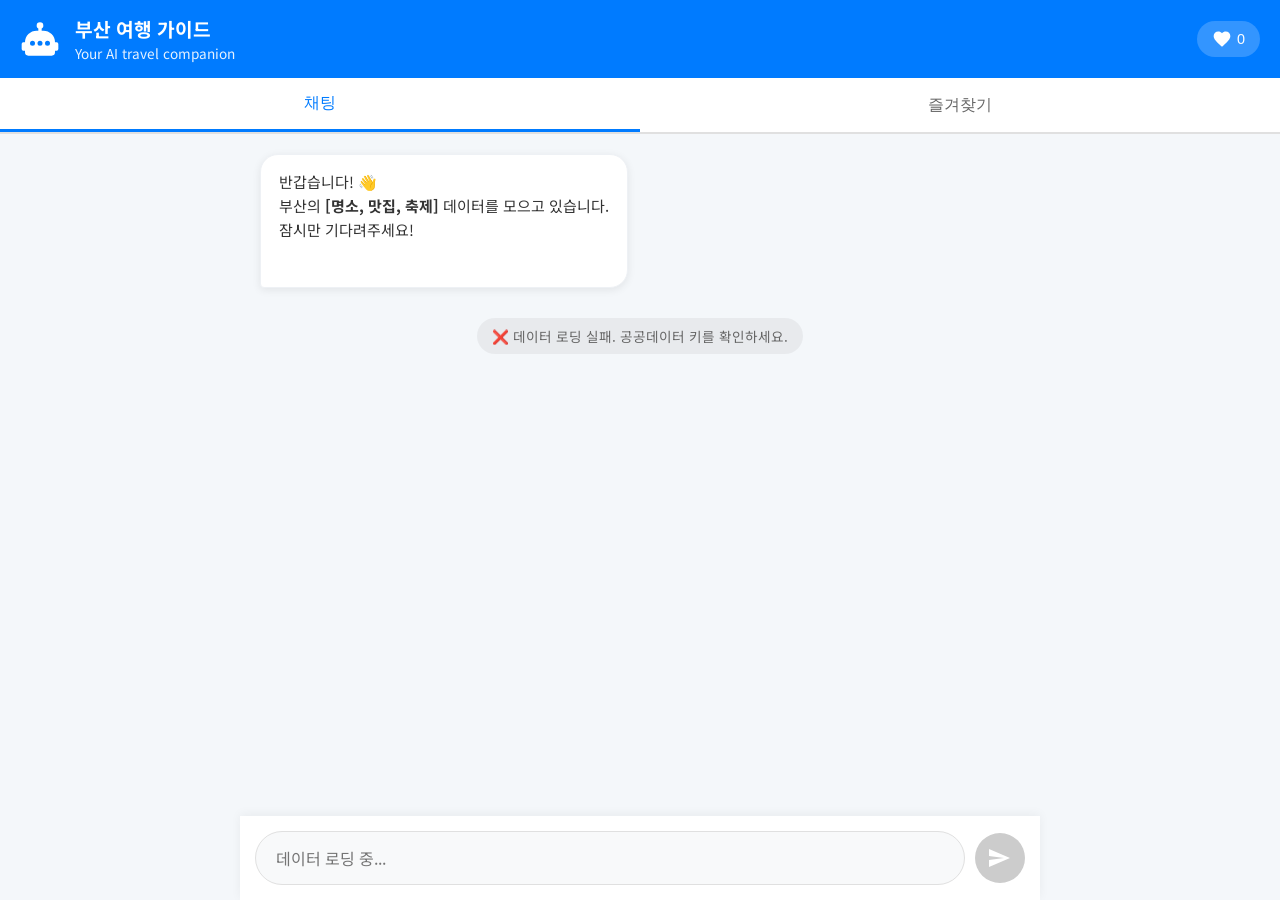
<file: 12_3_team_project/index.html>
<!DOCTYPE html>
<html lang="ko">
<head>
    <meta charset="UTF-8">
    <meta name="viewport" content="width=device-width, initial-scale=1.0">
    <title>부산 AI 여행 가이드</title>
    <link href="https://fonts.googleapis.com/css2?family=Noto+Sans+KR:wght@400;500;700&display=swap" rel="stylesheet">
    <style>
        :root {
            --primary-blue: #007bff;
            --user-bubble-bg: #0062cc;
            --ai-bubble-bg: #ffffff;
            --bg-color: #f4f7fa;
            --text-color: #333333;
            --favorite-gold: #ffc107;
        }
        * { box-sizing: border-box; }
        body { font-family: 'Noto Sans KR', sans-serif; margin: 0; background-color: var(--bg-color); height: 100vh; display: flex; flex-direction: column; color: var(--text-color); overflow: hidden; }
        
        /* 헤더 디자인 */
        header { background-color: var(--primary-blue); color: white; padding: 15px 20px; display: flex; align-items: center; justify-content: space-between; box-shadow: 0 2px 5px rgba(0,0,0,0.1); }
        .header-left { display: flex; align-items: center; }
        .header-icon { font-size: 2rem; margin-right: 15px; display: flex; align-items: center; }
        .bot-svg { width: 40px; height: 40px; fill: currentColor; }
        .header-title h1 { margin: 0; font-size: 1.2rem; font-weight: 700; }
        .header-title p { margin: 0; font-size: 0.85rem; opacity: 0.9; }
        
        /* 즐겨찾기 버튼 */
        .favorite-btn { background: rgba(255,255,255,0.2); border: none; color: white; padding: 8px 15px; border-radius: 20px; cursor: pointer; display: flex; align-items: center; gap: 5px; font-size: 0.9rem; transition: all 0.3s; }
        .favorite-btn:hover { background: rgba(255,255,255,0.3); }
        .favorite-icon { width: 20px; height: 20px; fill: currentColor; }

        /* 탭 전환 */
        .tab-container { display: flex; background: white; border-bottom: 2px solid #e0e0e0; }
        .tab { flex: 1; padding: 15px; text-align: center; cursor: pointer; background: white; border: none; font-size: 1rem; font-weight: 500; color: #666; transition: all 0.3s; }
        .tab.active { color: var(--primary-blue); border-bottom: 3px solid var(--primary-blue); }
        
        /* 채팅창 디자인 */
        .view-container { flex: 1; overflow: hidden; display: flex; flex-direction: column; }
        .chat-view, .favorite-view { flex: 1; overflow-y: auto; padding: 20px; display: none; flex-direction: column; gap: 20px; }
        .chat-view.active, .favorite-view.active { display: flex; }
        
        .message { padding: 15px 18px; border-radius: 18px; max-width: 80%; line-height: 1.6; font-size: 15px; word-break: break-word; position: relative; }
        .user-message { background-color: var(--user-bubble-bg); color: white; align-self: flex-end; border-bottom-right-radius: 4px; box-shadow: 0 1px 2px rgba(0,0,0,0.1); }
        .ai-message { background-color: var(--ai-bubble-bg); color: var(--text-color); align-self: flex-start; border-bottom-left-radius: 4px; box-shadow: 0 2px 8px rgba(0,0,0,0.08); border: 1px solid #eef1f5; padding-bottom: 45px; }
        
        /* AI 메시지 하단 버튼 */
        .message-actions { position: absolute; bottom: 10px; left: 18px; right: 18px; display: flex; gap: 8px; }
        .action-btn { flex: 1; padding: 8px 12px; border: 1px solid #e0e0e0; background: #f8f9fa; border-radius: 8px; cursor: pointer; font-size: 0.85rem; display: flex; align-items: center; justify-content: center; gap: 5px; transition: all 0.3s; font-family: 'Noto Sans KR', sans-serif; }
        .action-btn:hover { background: #e9ecef; transform: translateY(-1px); }
        .action-btn.favorited { background: #fff3cd; border-color: var(--favorite-gold); color: #856404; }
        .action-btn.favorited:hover { background: #ffe69c; }
        .action-btn svg { width: 16px; height: 16px; fill: currentColor; }
        
        .system-notice { text-align: center; font-size: 0.85rem; color: #666; margin: 10px auto; background: rgba(0,0,0,0.05); padding: 8px 15px; border-radius: 20px; }
        
        /* 즐겨찾기 목록 */
        .favorite-item { background: white; border-radius: 12px; padding: 20px; box-shadow: 0 2px 8px rgba(0,0,0,0.08); border: 1px solid #eef1f5; margin-bottom: 15px; }
        .favorite-header { display: flex; justify-content: space-between; align-items: start; margin-bottom: 12px; }
        .favorite-time { font-size: 0.8rem; color: #999; }
        .favorite-question { font-weight: 600; color: var(--primary-blue); margin-bottom: 10px; font-size: 1rem; }
        .favorite-answer { color: var(--text-color); line-height: 1.6; font-size: 0.95rem; word-break: break-word; }
        .delete-btn { background: #dc3545; color: white; border: none; padding: 6px 12px; border-radius: 6px; cursor: pointer; font-size: 0.85rem; font-family: 'Noto Sans KR', sans-serif; transition: background 0.3s; }
        .delete-btn:hover { background: #c82333; }
        .empty-favorites { text-align: center; padding: 60px 20px; color: #999; }
        .empty-favorites svg { width: 80px; height: 80px; fill: #ddd; margin-bottom: 20px; }
        
        /* 입력창 디자인 */
        .input-area { background: #ffffff; padding: 15px; box-shadow: 0 -2px 10px rgba(0,0,0,0.05); display: flex; gap: 10px; align-items: center; flex-shrink: 0; transition: opacity 0.3s; }
        .input-area.hidden { display: none; }
        input { flex: 1; padding: 14px 20px; border: 1px solid #e0e0e0; border-radius: 30px; outline: none; font-size: 16px; background-color: #f8f9fa; font-family: 'Noto Sans KR', sans-serif; }
        input:focus { border-color: var(--primary-blue); background-color: #fff; }
        
        .send-btn { width: 50px; height: 50px; background-color: var(--primary-blue); color: white; border: none; border-radius: 50%; cursor: pointer; display: flex; align-items: center; justify-content: center; flex-shrink: 0; }
        .send-btn:disabled { background-color: #ccc; cursor: not-allowed; }
        .send-btn:not(:disabled):hover { background-color: #0056b3; }
        .send-icon-svg { width: 24px; height: 24px; fill: currentColor; margin-left: -2px; }

        .loading-dots:after { content: ' .'; animation: dots 1s steps(5, end) infinite; }
        @keyframes dots { 0%, 20% { content: ' .'; } 40% { content: ' ..'; } 60% { content: ' ...'; } 80%, 100% { content: ''; } }
        
        /* 웹 브라우저 최적화 */
        @media (min-width: 768px) {
            .chat-view, .favorite-view { max-width: 800px; margin: 0 auto; width: 100%; }
            .input-area { max-width: 800px; margin: 0 auto; width: 100%; }
        }
        
        /* 스크롤바 스타일링 (웹) */
        .chat-view::-webkit-scrollbar, .favorite-view::-webkit-scrollbar { width: 8px; }
        .chat-view::-webkit-scrollbar-track, .favorite-view::-webkit-scrollbar-track { background: #f1f1f1; }
        .chat-view::-webkit-scrollbar-thumb, .favorite-view::-webkit-scrollbar-thumb { background: #888; border-radius: 4px; }
        .chat-view::-webkit-scrollbar-thumb:hover, .favorite-view::-webkit-scrollbar-thumb:hover { background: #555; }
    </style>
</head>
<body>
    <header>
        <div class="header-left">
            <div class="header-icon">
                <svg class="bot-svg" viewBox="0 0 24 24" xmlns="http://www.w3.org/2000/svg"><path d="M12 2a2 2 0 0 1 2 2c0 .74-.4 1.39-1 1.73V7h1a7 7 0 0 1 7 7h1a1 1 0 0 1 1 1v3a1 1 0 0 1-1 1h-1v1a2 2 0 0 1-2 2H5a2 2 0 0 1-2-2v-1H2a1 1 0 0 1-1-1v-3a1 1 0 0 1 1-1h1a7 7 0 0 1 7-7h1V5.73c-.6-.34-1-.99-1-1.73a2 2 0 0 1 2-2M7.5 13a1.5 1.5 0 1 0 0 3 1.5 1.5 0 0 0 0-3m9 0a1.5 1.5 0 1 0 0 3 1.5 1.5 0 0 0 0-3m-4.5 0a1.5 1.5 0 1 0 0 3 1.5 1.5 0 0 0 0-3"/></svg>
            </div>
            <div class="header-title">
                <h1>부산 여행 가이드</h1>
                <p>Your AI travel companion</p>
            </div>
        </div>
        <button class="favorite-btn" onclick="showFavorites()">
            <svg class="favorite-icon" viewBox="0 0 24 24" xmlns="http://www.w3.org/2000/svg"><path d="M12 21.35l-1.45-1.32C5.4 15.36 2 12.28 2 8.5 2 5.42 4.42 3 7.5 3c1.74 0 3.41.81 4.5 2.09C13.09 3.81 14.76 3 16.5 3 19.58 3 22 5.42 22 8.5c0 3.78-3.4 6.86-8.55 11.54L12 21.35z"/></svg>
            <span id="favoriteCount">0</span>
        </button>
    </header>

    <div class="tab-container">
        <button class="tab active" onclick="switchTab('chat')">채팅</button>
        <button class="tab" onclick="switchTab('favorites')">즐겨찾기</button>
    </div>

    <div class="view-container">
        <div class="chat-view active" id="chatView">
            <div class="message ai-message">
                반갑습니다! 👋<br>
                부산의 <b>[명소, 맛집, 축제]</b> 데이터를 모으고 있습니다.<br>
                잠시만 기다려주세요!
            </div>
        </div>

        <div class="favorite-view" id="favoriteView">
            <div class="empty-favorites">
                <svg viewBox="0 0 24 24" xmlns="http://www.w3.org/2000/svg"><path d="M12 21.35l-1.45-1.32C5.4 15.36 2 12.28 2 8.5 2 5.42 4.42 3 7.5 3c1.74 0 3.41.81 4.5 2.09C13.09 3.81 14.76 3 16.5 3 19.58 3 22 5.42 22 8.5c0 3.78-3.4 6.86-8.55 11.54L12 21.35z"/></svg>
                <p>아직 즐겨찾기한 추천이 없습니다.<br>AI의 추천을 저장해보세요!</p>
            </div>
        </div>
    </div>

    <div class="input-area">
        <input type="text" id="userInput" placeholder="데이터 로딩 중..." disabled onkeypress="handleEnter(event)">
        <button id="sendBtn" class="send-btn" onclick="sendMessage()" disabled>
            <svg class="send-icon-svg" viewBox="0 0 24 24" xmlns="http://www.w3.org/2000/svg"><path d="M2.01 21L23 12 2.01 3 2 10l15 2-15 2z"/></svg>
        </button>
    </div>

    <script>
        // ▼▼▼ [중요] 여기에 아까 복사한 'AIza...' 로 시작하는 진짜 키를 붙여넣으세요! ▼▼▼
        const GEMINI_API_KEY = "".trim();
        
        // ▼▼▼ 공공데이터 키는 그대로 두세요 ▼▼▼
        const DATA_GO_KR_KEY = "".trim(); 

        let allBusanData = [];
        let favorites = JSON.parse(localStorage.getItem('busanFavorites') || '[]');
        let currentQuestion = '';

        window.onload = async function() {
            await fetchAllData();
            updateFavoriteCount();
            renderFavorites();
        };

        async function fetchAllData() {
            const input = document.getElementById('userInput');
            const btn = document.getElementById('sendBtn');

            try {
                const baseUrl = "https://apis.data.go.kr/6260000";
                const commonParams = `serviceKey=${encodeURIComponent(DATA_GO_KR_KEY)}&pageNo=1&numOfRows=30&resultType=json`;

                const [attractionRes, foodRes, festivalRes] = await Promise.all([
                    fetch(`${baseUrl}/AttractionService/getAttractionKr?${commonParams}`),
                    fetch(`${baseUrl}/FoodService/getFoodKr?${commonParams}`),
                    fetch(`${baseUrl}/FestivalService/getFestivalKr?${commonParams}`)
                ]);

                const attractionJson = await attractionRes.json();
                const foodJson = await foodRes.json();
                const festivalJson = await festivalRes.json();

                const attractions = (attractionJson.getAttractionKr?.item || []).map(item => ({
                    category: "관광지",
                    name: item.MAIN_TITLE,
                    location: item.GUGUN_NM,
                    desc: item.ITEMCNTNCN
                }));

                const foods = (foodJson.getFoodKr?.item || []).map(item => ({
                    category: "맛집",
                    name: item.MAIN_TITLE,
                    location: item.GUGUN_NM,
                    desc: `대표메뉴: ${item.RPRSNTV_MENU}, ${item.ITEMCNTNCN}`
                }));

                const festivals = (festivalJson.getFestivalKr?.item || []).map(item => ({
                    category: "축제",
                    name: item.MAIN_TITLE,
                    location: item.GUGUN_NM,
                    desc: `기간: ${item.USAGE_DAY_WEEK_AND_TIME}, ${item.ITEMCNTNCN}`
                }));

                allBusanData = [...attractions, ...foods, ...festivals];

                appendSystemMessage(`✅ 데이터 통합 완료! (이 ${allBusanData.length}개 탑재)`);
                appendMessage("부산의 모든 즐길거리가 준비됐어요! 질문해 주세요.", 'ai-message', false);
                
                input.disabled = false;
                btn.disabled = false;
                input.placeholder = "질문을 입력하세요...";
                input.focus();

            } catch (error) {
                console.error("데이터 로딩 실패:", error);
                appendSystemMessage(`❌ 데이터 로딩 실패. 공공데이터 키를 확인하세요.`);
            }
        }

        async function sendMessage() {
            const inputField = document.getElementById('userInput');
            const message = inputField.value.trim();
            if (!message) return;

            currentQuestion = message;
            appendMessage(message, 'user-message', false);
            inputField.value = '';
            
            const loadingId = appendMessage("AI가 여행 코스를 계획 중입니다<span class='loading-dots'></span>", 'ai-message', false);

            try {
                const cleanKey = GEMINI_API_KEY.trim();

                const prompt = `
                    [역할]
                    너는 부산 여행 전문 가이드 AI야.
                    
                    [참고 데이터]
                    ${JSON.stringify(allBusanData).slice(0, 15000)} 
                    
                    [사용자 질문]
                    ${message}
                    
                    [지시사항]
                    관광지, 맛집, 축제 데이터를 바탕으로 추천해주고 친절하게 답해줘.
                `;

                const url = `https://generativelanguage.googleapis.com/v1beta/models/gemini-2.5-flash:generateContent?key=${cleanKey}`;

                const response = await fetch(url, {
                    method: 'POST',
                    headers: { 'Content-Type': 'application/json' },
                    body: JSON.stringify({ contents: [{ parts: [{ text: prompt }] }] })
                });

                if (!response.ok) {
                    const errorData = await response.json();
                    throw new Error(`API 오류 (${response.status}): ${errorData.error?.message}`);
                }

                const data = await response.json();
                
                if (!data.candidates || data.candidates.length === 0) {
                    throw new Error("AI 답변 생성 실패 (안전 정책 등)");
                }

                const aiResponse = data.candidates[0].content.parts[0].text;
                
                const loadingElement = document.getElementById(loadingId);
                if (loadingElement) loadingElement.remove();
                
                appendMessage(aiResponse, 'ai-message', true, aiResponse);

            } catch (error) {
                console.error(error);
                const loadingElement = document.getElementById(loadingId);
                if (loadingElement) {
                    loadingElement.innerHTML = `<span style="color:red; font-weight:bold;">❌ 오류</span><br><small>${error.message}</small>`;
                }
            }
        }

        function appendMessage(text, className, showActions = false, fullAnswer = '') {
            const chatBox = document.getElementById('chatView');
            const msgDiv = document.createElement('div');
            msgDiv.className = `message ${className}`;
            msgDiv.innerHTML = text.replace(/\n/g, '<br>');
            msgDiv.id = 'msg-' + Date.now();
            
            if (showActions && className === 'ai-message') {
                const isFavorited = favorites.some(f => f.answer === fullAnswer);
                const actionsDiv = document.createElement('div');
                actionsDiv.className = 'message-actions';
                actionsDiv.innerHTML = `
                    <button class="action-btn ${isFavorited ? 'favorited' : ''}" onclick="toggleFavorite('${msgDiv.id}', \`${escapeHtml(fullAnswer)}\`)">
                        <svg viewBox="0 0 24 24" xmlns="http://www.w3.org/2000/svg">
                            <path d="M12 21.35l-1.45-1.32C5.4 15.36 2 12.28 2 8.5 2 5.42 4.42 3 7.5 3c1.74 0 3.41.81 4.5 2.09C13.09 3.81 14.76 3 16.5 3 19.58 3 22 5.42 22 8.5c0 3.78-3.4 6.86-8.55 11.54L12 21.35z"/>
                        </svg>
                        ${isFavorited ? '즐겨찾기됨' : '즐겨찾기'}
                    </button>
                `;
                msgDiv.appendChild(actionsDiv);
            }
            
            chatBox.appendChild(msgDiv);
            chatBox.scrollTop = chatBox.scrollHeight;
            return msgDiv.id;
        }

        function appendSystemMessage(text) {
            const chatBox = document.getElementById('chatView');
            const msgDiv = document.createElement('div');
            msgDiv.className = 'system-notice';
            msgDiv.innerText = text;
            chatBox.appendChild(msgDiv);
            chatBox.scrollTop = chatBox.scrollHeight;
        }

        function toggleFavorite(msgId, answer) {
            const unescapedAnswer = unescapeHtml(answer);
            const existingIndex = favorites.findIndex(f => f.answer === unescapedAnswer);
            
            if (existingIndex >= 0) {
                favorites.splice(existingIndex, 1);
            } else {
                favorites.push({
                    id: Date.now(),
                    question: currentQuestion,
                    answer: unescapedAnswer,
                    timestamp: new Date().toISOString()
                });
            }
            
            localStorage.setItem('busanFavorites', JSON.stringify(favorites));
            updateFavoriteCount();
            renderFavorites();
            
            const msgElement = document.getElementById(msgId);
            if (msgElement) {
                const btn = msgElement.querySelector('.action-btn');
                const isFavorited = favorites.some(f => f.answer === unescapedAnswer);
                btn.classList.toggle('favorited', isFavorited);
                btn.innerHTML = `
                    <svg viewBox="0 0 24 24" xmlns="http://www.w3.org/2000/svg">
                        <path d="M12 21.35l-1.45-1.32C5.4 15.36 2 12.28 2 8.5 2 5.42 4.42 3 7.5 3c1.74 0 3.41.81 4.5 2.09C13.09 3.81 14.76 3 16.5 3 19.58 3 22 5.42 22 8.5c0 3.78-3.4 6.86-8.55 11.54L12 21.35z"/>
                    </svg>
                    ${isFavorited ? '즐겨찾기됨' : '즐겨찾기'}
                `;
            }
        }

        function deleteFavorite(id) {
            if (confirm('이 즐겨찾기를 삭제하시겠습니까?')) {
                favorites = favorites.filter(f => f.id !== id);
                localStorage.setItem('busanFavorites', JSON.stringify(favorites));
                updateFavoriteCount();
                renderFavorites();
            }
        }

        function updateFavoriteCount() {
            document.getElementById('favoriteCount').textContent = favorites.length;
        }

        function renderFavorites() {
            const favoriteView = document.getElementById('favoriteView');
            
            if (favorites.length === 0) {
                favoriteView.innerHTML = `
                    <div class="empty-favorites">
                        <svg viewBox="0 0 24 24" xmlns="http://www.w3.org/2000/svg"><path d="M12 21.35l-1.45-1.32C5.4 15.36 2 12.28 2 8.5 2 5.42 4.42 3 7.5 3c1.74 0 3.41.81 4.5 2.09C13.09 3.81 14.76 3 16.5 3 19.58 3 22 5.42 22 8.5c0 3.78-3.4 6.86-8.55 11.54L12 21.35z"/></svg>
                        <p>아직 즐겨찾기한 추천이 없습니다.<br>AI의 추천을 저장해보세요!</p>
                    </div>
                `;
                return;
            }
            
            favoriteView.innerHTML = favorites.slice().reverse().map(fav => `
                <div class="favorite-item">
                    <div class="favorite-header">
                        <div class="favorite-time">${formatDate(fav.timestamp)}</div>
                        <button class="delete-btn" onclick="deleteFavorite(${fav.id})">삭제</button>
                    </div>
                    <div class="favorite-question">Q: ${escapeHtml(fav.question)}</div>
                    <div class="favorite-answer">${escapeHtml(fav.answer).replace(/\n/g, '<br>')}</div>
                </div>
            `).join('');
        }

        function switchTab(tab) {
            const inputArea = document.querySelector('.input-area');
            
            document.querySelectorAll('.tab').forEach(t => t.classList.remove('active'));
            document.querySelectorAll('.chat-view, .favorite-view').forEach(v => v.classList.remove('active'));
            
            if (tab === 'chat') {
                document.querySelectorAll('.tab')[0].classList.add('active');
                document.getElementById('chatView').classList.add('active');
                inputArea.classList.remove('hidden');
            } else {
                document.querySelectorAll('.tab')[1].classList.add('active');
                document.getElementById('favoriteView').classList.add('active');
                inputArea.classList.add('hidden');
                renderFavorites();
            }
        }

        function showFavorites() {
            switchTab('favorites');
        }

        function formatDate(isoString) {
            const date = new Date(isoString);
            const month = date.getMonth() + 1;
            const day = date.getDate();
            const hours = date.getHours();
            const minutes = String(date.getMinutes()).padStart(2, '0');
            return `${month}월 ${day}일 ${hours}:${minutes}`;
        }

        function escapeHtml(text) {
            return text.replace(/[&<>"']/g, function(m) {
                return {'&':'&amp;','<':'&lt;','>':'&gt;','"':'&quot;',"'":'&#039;'}[m];
            });
        }

        function unescapeHtml(text) {
            return text.replace(/&amp;|&lt;|&gt;|&quot;|&#039;/g, function(m) {
                return {'&amp;':'&','&lt;':'<','&gt;':'>','&quot;':'"','&#039;':"'"}[m];
            });
        }

        function handleEnter(e) {
            if (e.key === 'Enter') sendMessage();
        }
    </script>
</body>
</html>
</file>
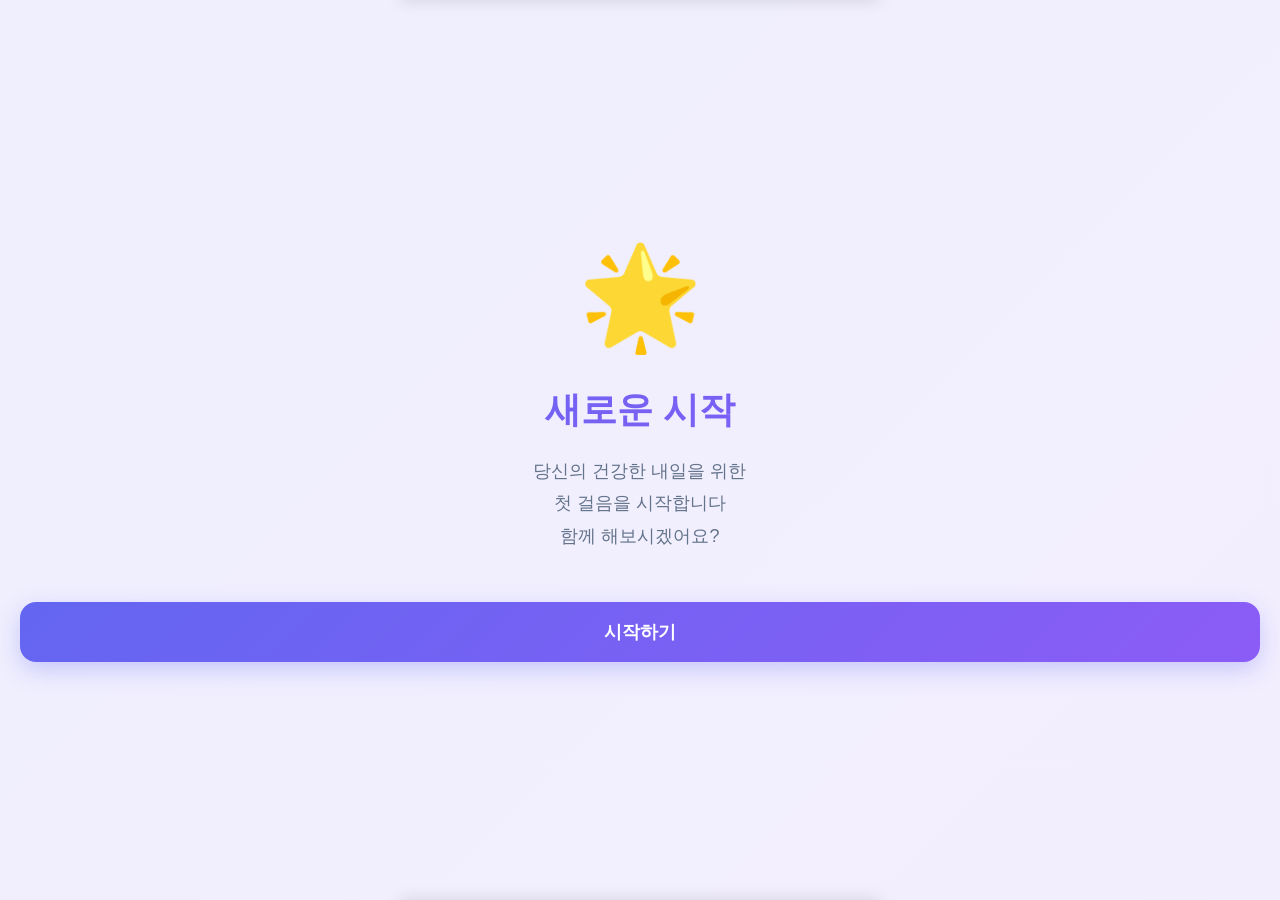
<file: Smoking_app/index.html>
<!DOCTYPE html>
<html lang="ko">
<head>
    <meta charset="UTF-8">
    <meta name="viewport" content="width=device-width, initial-scale=1.0">
    <title>금연 도우미 - 건강한 내일을 위한 첫걸음</title>
    <meta name="description" content="금연을 도와주는 스마트한 앱으로 건강한 삶을 시작하세요">
    <meta name="viewport" content="width=device-width, initial-scale=1.0, maximum-scale=1.0, user-scalable=no">
    <meta name="screen-orientation" content="portrait">
    <meta name="x5-orientation" content="portrait">
    <style>
        /* 여기에 앞에서 받은 CSS 전체를 넣으세요 */


:root {
    --primary: #6366f1;
    --primary-dark: #4f46e5;
    --primary-light: #818cf8;
    --secondary: #8b5cf6;
    --success: #10b981;
    --warning: #f59e0b;
    --danger: #ef4444;
    --bg: #ffffff;
    --bg-secondary: #f8fafc;
    --surface: #ffffff;
    --text: #1e293b;
    --text-secondary: #64748b;
    --border: #e2e8f0;
    --shadow: rgba(0, 0, 0, 0.1);
    --gradient-primary: linear-gradient(135deg, var(--primary) 0%, var(--secondary) 100%);
    --gradient-glow: linear-gradient(135deg, rgba(99, 102, 241, 0.1) 0%, rgba(139, 92, 246, 0.1) 100%);
}

[data-theme="dark"] {
    --primary: #818cf8;
    --primary-dark: #6366f1;
    --primary-light: #a5b4fc;
    --secondary: #a78bfa;
    --success: #34d399;
    --warning: #fbbf24;
    --danger: #f87171;
    --bg: #0f172a;
    --bg-secondary: #1e293b;
    --surface: #1e293b;
    --text: #f1f5f9;
    --text-secondary: #94a3b8;
    --border: #334155;
    --shadow: rgba(0, 0, 0, 0.3);
}

* {
    margin: 0;
    padding: 0;
    box-sizing: border-box;
    -webkit-tap-highlight-color: transparent;
}

body {
    font-family: -apple-system, BlinkMacSystemFont, 'Segoe UI', 'Malgun Gothic', sans-serif;
    background: var(--bg);
    color: var(--text);
    transition: all 0.3s ease;
    overflow-x: hidden;
    min-height: 100vh;
    width: 100vw;
}

.app-container {
    max-width: 480px;
    margin: 0 auto;
    min-height: 100vh;
    background: var(--bg);
    position: relative;
    padding-bottom: 80px;
    width: 100%;
}

.page {
    display: none;
    padding: 20px;
    padding-top: 80px;
    animation: fadeIn 0.4s cubic-bezier(0.4, 0, 0.2, 1);
    scroll-behavior: smooth;
}

.page.active {
    display: block;
    animation: fadeInFromTop 0.4s cubic-bezier(0.4, 0, 0.2, 1);
}

@keyframes fadeIn {
    from { opacity: 0; transform: translateY(20px); }
    to { opacity: 1; transform: translateY(0); }
}

@keyframes fadeInFromTop {
    from { opacity: 0; transform: translateY(-20px); }
    to { opacity: 1; transform: translateY(0); }
}

@keyframes slideIn {
    from { opacity: 0; transform: translateX(-20px); }
    to { opacity: 1; transform: translateX(0); }
}

@keyframes pulse {
    0%, 100% { opacity: 1; }
    50% { opacity: 0.3; }
}

@keyframes shimmer {
    0% { transform: translateX(-100%) translateY(-100%) rotate(45deg); }
    100% { transform: translateX(100%) translateY(100%) rotate(45deg); }
}

@keyframes slideTextLeft {
    from { opacity: 0; transform: translateX(30px); }
    to { opacity: 1; transform: translateX(0); }
}

@keyframes iosCardFlyIn {
    0% {
        opacity: 0;
        transform: scale(0.3) translateY(100vh) translateZ(-1000px);
    }
    60% {
        opacity: 1;
        transform: scale(1.05) translateY(-10px) translateZ(0);
    }
    100% {
        opacity: 1;
        transform: scale(1) translateY(0) translateZ(0);
    }
}

@keyframes headerExpandFromCenter {
    0% {
        opacity: 0;
        transform: translateX(-50%) translateY(0) scaleY(0);
        transform-origin: center top;
    }
    100% {
        opacity: 1;
        transform: translateX(-50%) translateY(0) scaleY(1);
        transform-origin: center top;
    }
}

@keyframes navExpandFromCenter {
    0% {
        opacity: 0;
        transform: translateX(-50%) translateY(0) scaleY(0);
        transform-origin: center bottom;
    }
    100% {
        opacity: 1;
        transform: translateX(-50%) translateY(0) scaleY(1);
        transform-origin: center bottom;
    }
}

@keyframes celebrateIcon {
    0%, 100% { transform: scale(1) rotate(0deg); }
    25% { transform: scale(1.2) rotate(-10deg); }
    50% { transform: scale(1.1) rotate(10deg); }
    75% { transform: scale(1.2) rotate(-5deg); }
}

@keyframes pulse-danger {
    0% { transform: scale(1); opacity: 1; }
    50% { transform: scale(1.01); opacity: 0.95; }
    100% { transform: scale(1); opacity: 1; }
}
.status-indicator {
    position: absolute;
    top: 10px;
    left: 10px;
    display: inline-flex;
    align-items: center;
    gap: 8px;
    font-size: 12px;
    font-weight: 600;
    color: var(--success);
    z-index: 10;
}

.status-dot {
    width: 6px;
    height: 6px;
    background: var(--success);
    border-radius: 50%;
    animation: pulse 2s infinite;
}

.header {
    position: fixed;
    top: 0;
    left: 50%;
    transform: translateX(-50%);
    width: 100%;
    max-width: 480px;
    height: 70px;
    background: rgba(255, 255, 255, 0.3);
    backdrop-filter: blur(7px);
    -webkit-backdrop-filte: blur(7px);
    border-bottom: 1px solid rgba(226, 232, 240, 0.3);
    display: flex;
    align-items: center;
    justify-content: center;
    z-index: 100;
    box-shadow: 0 2px 15px var(--shadow);
    transition: all 0.3s cubic-bezier(0.4, 0, 0.2, 1);
}

.header.scrolled {
    background: rgba(255, 255, 255, 0.95);
    backdrop-filter: blur(20px);
    -webkit-backdrop-filter: blur(20px);
    border-bottom: 1px solid rgba(226, 232, 240, 0.8);
    box-shadow: 0 4px 20px rgba(0, 0, 0, 0.08);
}

/* 다크모드 */
[data-theme="dark"] .header {
    background: rgba(15, 23, 42, 0.7);
    border-bottom: 1px solid rgba(51, 65, 85, 0.3);
}

[data-theme="dark"] .header.scrolled {
    background: rgba(15, 23, 42, 0.95);
    border-bottom: 1px solid rgba(51, 65, 85, 0.8);
    box-shadow: 0 4px 20px rgba(0, 0, 0, 0.3);
}

/* 아래로 스크롤 시 헤더 숨김 (선택사항) */
.header.header-hide {
    transform: translateX(-50%) translateY(-100%);
}

.header.hidden {
    transform: translateX(-50%) translateY(-100%);
}

.header-title {
    font-size: 18px;
    font-weight: 700;
    color: var(--text);
    transition: all 0.3s ease;
}



.bottom-nav {
    position: fixed;
    bottom: 0;
    left: 50%;
    transform: translateX(-50%);
    width: 100%;
    max-width: 480px;
    height: 80px;
    background: rgba(255, 255, 255, 0.3);
    backdrop-filter: blur(7px);
    -webkit-backdrop-filter: blur(7px);
    border-top: 1px solid rgba(226, 232, 240, 0.3);
    display: flex;
    justify-content: space-around;
    align-items: center;
    z-index: 100;
    padding: 0 10px;
    box-shadow: 0 -2px 15px var(--shadow);
    transition: all 0.3s cubic-bezier(0.4, 0, 0.2, 1);
}

/* 스크롤 시 바텀 네비게이션도 진하게 */
.header.scrolled ~ .bottom-nav {
    background: rgba(255, 255, 255, 0.95);
    backdrop-filter: blur(20px);
    -webkit-backdrop-filter: blur(20px);
    border-top: 1px solid rgba(226, 232, 240, 0.8);
    box-shadow: 0 -4px 20px rgba(0, 0, 0, 0.08);
}

[data-theme="dark"] .bottom-nav {
    background: rgba(15, 23, 42, 0.7);
    border-top: 1px solid rgba(51, 65, 85, 0.3);
}

[data-theme="dark"] .header.scrolled ~ .bottom-nav {
    background: rgba(15, 23, 42, 0.95);
    border-top: 1px solid rgba(51, 65, 85, 0.8);
    box-shadow: 0 -4px 20px rgba(0, 0, 0, 0.3);
}

.bottom-nav.hidden {
    transform: translateX(-50%) translateY(100%);
}
.nav-item {
    flex: 1;
    display: flex;
    flex-direction: column;
    align-items: center;
    gap: 6px;
    cursor: pointer;
    padding: 10px 8px;
    border-radius: 16px;
    transition: all 0.3s cubic-bezier(0.4, 0, 0.2, 1);
    color: var(--text-secondary);
    position: relative;
}

.nav-item:hover {
    transform: translateY(-2px);
}

.nav-item.active {
    color: var(--primary);
    background: var(--gradient-glow);
    transform: scale(1.05);
}

.nav-icon {
    font-size: 24px;
    transition: all 0.3s ease;
}

.nav-item.active .nav-icon {
    transform: scale(1.1);
}

.nav-label {
    font-size: clamp(9px, 2.5vw, 11px);
    font-weight: 600;
    transition: all 0.3s ease;
}

.welcome-screen {
    text-align: center;
    padding: 40px 20px;
    height: 100vh;
    width: 100vw;
    display: flex;
    flex-direction: column;
    justify-content: center;
    background: var(--gradient-glow);
    position: fixed;
    top: 0;
    left: 0;
    overflow: hidden;
    touch-action: none;
}

.welcome-icon {
    font-size: clamp(70px, 20vw, 100px);
    margin-bottom: 30px;
    animation: float 3s ease-in-out infinite;
}

@keyframes float {
    0%, 100% { transform: translateY(0) rotate(0deg); }
    25% { transform: translateY(-10px) rotate(2deg); }
    50% { transform: translateY(-15px) rotate(0deg); }
    75% { transform: translateY(-10px) rotate(-2deg); }
}

.welcome-title {
    font-size: clamp(28px, 8vw, 36px);
    font-weight: 900;
    margin-bottom: 20px;
    background: var(--gradient-primary);
    -webkit-background-clip: text;
    -webkit-text-fill-color: transparent;
    background-clip: text;
    animation: slideIn 0.8s ease 0.3s both;
}

.welcome-subtitle {
    font-size: clamp(14px, 4vw, 18px);
    color: var(--text-secondary);
    line-height: 1.8;
    margin-bottom: 50px;
    animation: slideIn 0.8s ease 0.6s both;
}

.risk-display-page {
    text-align: center;
    padding: 40px 20px;
    height: 100vh;
    width: 100vw;
    display: flex;
    flex-direction: column;
    justify-content: center;
    align-items: center;
    background: var(--gradient-glow);
    position: fixed;
    top: 0;
    left: 0;
    overflow: auto;
    touch-action: pan-y;
    box-sizing: border-box;
    z-index: 100;
}

.risk-title {
    font-size: clamp(24px, 7vw, 32px);
    font-weight: 900;
    margin-bottom: 20px;
    color: var(--text);
    text-align: center;
}

.risk-stats {
    background: var(--surface);
    border-radius: 24px;
    padding: 30px;
    margin: 30px 0;
    box-shadow: 0 8px 30px var(--shadow);
    max-width: 400px;
    width: 100%;
}

.risk-stat-item {
    display: flex;
    justify-content: space-between;
    padding: 16px 0;
    border-bottom: 1px solid var(--border);
}

.risk-stat-item:last-child {
    border-bottom: none;
}

.risk-stat-label {
    font-size: clamp(14px, 3.5vw, 16px);
    color: var(--text-secondary);
}

.risk-stat-value {
    font-size: clamp(16px, 4vw, 20px);
    font-weight: 700;
    color: var(--primary);
}

.risk-level-badge {
    display: inline-block;
    padding: 12px 24px;
    border-radius: 30px;
    font-size: clamp(16px, 4vw, 20px);
    font-weight: 800;
    margin: 20px 0;
}

.risk-level-high {
    background: rgba(239, 68, 68, 0.2);
    color: var(--danger);
}

.risk-level-medium {
    background: rgba(245, 158, 11, 0.2);
    color: var(--warning);
}

.risk-level-low {
    background: rgba(16, 185, 129, 0.2);
    color: var(--success);
}

.motivation-card {
    background: var(--gradient-glow);
    border: 1px solid var(--primary);
    border-radius: 20px;
    padding: 24px;
    margin-bottom: 24px;
    text-align: center;
    position: relative;
    overflow: hidden;
}

.motivation-card::before {
    content: '';
    position: absolute;
    top: -50%;
    left: -50%;
    width: 200%;
    height: 200%;
    background: linear-gradient(45deg, transparent, rgba(99, 102, 241, 0.1), transparent);
    animation: shimmer 3s infinite;
}

.motivation-text {
    font-size: clamp(14px, 4vw, 18px);
    font-weight: 700;
    color: var(--primary);
    position: relative;
    z-index: 1;
    animation: slideTextLeft 0.5s ease-in-out;
}

.card {
    background: var(--surface);
    border: 1px solid var(--border);
    border-radius: 20px;
    padding: 24px;
    margin-bottom: 20px;
    box-shadow: 0 4px 20px var(--shadow);
    transition: all 0.3s cubic-bezier(0.4, 0, 0.2, 1);
}

.card:hover {
    transform: translateY(-4px);
    box-shadow: 0 8px 30px var(--shadow);
}

.card-title {
    font-size: clamp(14px, 3.5vw, 16px);
    font-weight: 700;
    margin-bottom: 12px;
    color: var(--text);
}

.card-value {
    font-size: clamp(24px, 6vw, 32px);
    font-weight: 900;
    color: var(--primary);
    margin: 12px 0;
}

.card-label {
    font-size: clamp(12px, 3vw, 14px);
    color: var(--text-secondary);
}
.form-group {
    margin-bottom: 24px;
    animation: slideIn 0.6s ease;
}

label {
    display: block;
    margin-bottom: 10px;
    color: var(--text);
    font-weight: 600;
    font-size: 15px;
}

input, select {
    width: 100%;
    padding: 16px 18px;
    border: 2px solid var(--border);
    border-radius: 16px;
    font-size: 16px;
    background: var(--surface);
    color: var(--text);
    transition: all 0.3s cubic-bezier(0.4, 0, 0.2, 1);
}

input:focus, select:focus {
    outline: none;
    border-color: var(--primary);
    box-shadow: 0 0 0 4px rgba(99, 102, 241, 0.1);
    transform: translateY(-2px);
}

.checkbox-grid {
    display: grid;
    grid-template-columns: repeat(2, 1fr);
    gap: 12px;
}

.checkbox-label {
    display: flex;
    align-items: center;
    padding: 16px;
    background: var(--bg-secondary);
    border: 2px solid var(--border);
    border-radius: 16px;
    cursor: pointer;
    transition: all 0.3s cubic-bezier(0.4, 0, 0.2, 1);
    position: relative;
    overflow: hidden;
}

.checkbox-label:hover {
    border-color: var(--primary);
    background: var(--surface);
    transform: translateY(-2px);
}

.checkbox-label input:checked + span {
    color: var(--primary);
    font-weight: 700;
}

.checkbox-label input {
    width: auto;
    margin-right: 10px;
}

.btn {
    width: 100%;
    padding: 18px;
    background: var(--gradient-primary);
    color: white;
    border: none;
    border-radius: 16px;
    font-size: 18px;
    font-weight: 700;
    cursor: pointer;
    transition: all 0.3s cubic-bezier(0.4, 0, 0.2, 1);
    box-shadow: 0 8px 25px rgba(99, 102, 241, 0.3);
    position: relative;
    overflow: hidden;
}

.btn:hover {
    transform: translateY(-3px);
    box-shadow: 0 12px 35px rgba(99, 102, 241, 0.4);
}

.btn:active {
    transform: translateY(-1px);
}

.btn::before {
    content: '';
    position: absolute;
    top: 0;
    left: -100%;
    width: 100%;
    height: 100%;
    background: linear-gradient(90deg, transparent, rgba(255, 255, 255, 0.2), transparent);
    transition: left 0.5s;
}

.btn:hover::before {
    left: 100%;
}

.level-card {
    background: var(--gradient-primary);
    color: white;
    border-radius: 24px;
    padding: 36px;
    text-align: center;
    margin-bottom: 24px;
    box-shadow: 0 12px 40px rgba(99, 102, 241, 0.4);
    position: relative;
    overflow: hidden;
}

.level-card::before {
    content: '';
    position: absolute;
    top: -50%;
    left: -50%;
    width: 200%;
    height: 200%;
    background: linear-gradient(45deg, transparent, rgba(255, 255, 255, 0.1), transparent);
    animation: shimmer 4s infinite;
}

.level-badge {
    position: absolute;
    top: 20px;
    right: 20px;
    background: rgba(255, 255, 255, 0.25);
    padding: 8px 16px;
    border-radius: 25px;
    font-size: 13px;
    font-weight: 700;
    backdrop-filter: blur(10px);
}

.level-number {
    font-size: clamp(56px, 15vw, 72px);
    font-weight: 900;
    margin: 15px 0;
    text-shadow: 0 4px 20px rgba(0, 0, 0, 0.3);
    position: relative;
    z-index: 1;
}

.level-title {
    font-size: clamp(18px, 5vw, 22px);
    font-weight: 700;
    margin-bottom: 20px;
    opacity: 0.95;
    position: relative;
    z-index: 1;
}

.progress-bar {
    width: 100%;
    height: 8px;
    background: rgba(255, 255, 255, 0.3);
    border-radius: 4px;
    overflow: hidden;
    margin-top: 20px;
    position: relative;
    z-index: 1;
}

.progress-fill {
    height: 100%;
    background: white;
    border-radius: 4px;
    transition: width 0.8s cubic-bezier(0.4, 0, 0.2, 1);
    box-shadow: 0 0 10px rgba(255, 255, 255, 0.5);
}

.stats-grid {
    display: grid !important;
    grid-template-columns: repeat(2, 1fr) !important;
    gap: clamp(8px, 2vw, 16px);
    margin-bottom: 24px;
}

.stat-card {
    background: var(--surface);
    border: 1px solid var(--border);
    border-radius: clamp(12px, 3vw, 20px);
    padding: clamp(12px, 3vw, 24px);
    text-align: center;
    box-shadow: 0 4px 20px var(--shadow);
    transition: all 0.3s cubic-bezier(0.4, 0, 0.2, 1);
    min-height: 110px;
    display: flex;
    flex-direction: column;
    justify-content: center;
}

.stat-card:hover {
    transform: translateY(-6px) scale(1.02);
    box-shadow: 0 12px 35px var(--shadow);
}

.stat-icon {
    font-size: clamp(24px, 6vw, 32px);
    margin-bottom: clamp(6px, 1.5vw, 12px);
}

.stat-value {
    font-size: clamp(20px, 5vw, 28px);
    font-weight: 900;
    color: var(--primary);
    margin: clamp(4px, 1.5vw, 12px) 0;
    white-space: nowrap;
    overflow: hidden;
    text-overflow: ellipsis;
    padding: 0 4px;
}

.stat-label {
    font-size: clamp(10px, 2.5vw, 13px);
    color: var(--text-secondary);
    font-weight: 600;
}

.progress-summary {
    background: var(--surface);
    border: 1px solid var(--border);
    border-radius: 20px;
    padding: 24px;
    margin-bottom: 24px;
}

.progress-item {
    display: flex;
    justify-content: space-between;
    align-items: center;
    padding: 12px 0;
    border-bottom: 1px solid var(--border);
}

.progress-item:last-child {
    border-bottom: none;
}

.progress-label {
    font-size: clamp(12px, 3vw, 14px);
    color: var(--text-secondary);
}

.progress-value {
    font-size: clamp(14px, 3.5vw, 16px);
    font-weight: 700;
    color: var(--primary);
}

.level-preview {
    background: var(--gradient-glow);
    border: 1px solid var(--border);
    border-radius: 20px;
    padding: 20px;
    margin-bottom: 24px;
}

.level-info {
    display: flex;
    justify-content: space-between;
    align-items: center;
    margin-bottom: 12px;
}

.current-level {
    font-size: clamp(14px, 4vw, 18px);
    font-weight: 700;
    color: var(--primary);
    white-space: nowrap;
}

.next-level {
    font-size: clamp(11px, 3vw, 14px);
    color: var(--text-secondary);
    white-space: nowrap;
}

.level-progress-mini {
    width: 100%;
    height: 6px;
    background: var(--border);
    border-radius: 3px;
    overflow: hidden;
}

.level-progress-fill-mini {
    height: 100%;
    background: var(--gradient-primary);
    border-radius: 3px;
    transition: width 0.8s cubic-bezier(0.4, 0, 0.2, 1);
}

.time-display {
    background: var(--surface);
    border: 1px solid var(--border);
    border-radius: 20px;
    padding: 28px;
    text-align: center;
    margin-bottom: 24px;
    box-shadow: 0 4px 20px var(--shadow);
    position: relative;
}

.time-value {
    font-size: clamp(24px, 6vw, 36px);
    font-weight: 900;
    color: var(--primary);
    margin: 12px 0;
    white-space: nowrap;
    overflow: hidden;
    text-overflow: ellipsis;
    padding: 0 8px;
}

.daily-quote {
    background: var(--gradient-glow);
    border: 1px solid var(--primary);
    border-radius: 20px;
    padding: 24px;
    margin-bottom: 24px;
    text-align: center;
    position: relative;
    overflow: hidden;
}

.daily-quote::before {
    content: '';
    position: absolute;
    top: -50%;
    left: -50%;
    width: 200%;
    height: 200%;
    background: linear-gradient(45deg, transparent, rgba(99, 102, 241, 0.1), transparent);
    animation: shimmer 3s infinite;
}

.quote-text {
    font-size: clamp(13px, 3.5vw, 16px);
    font-weight: 600;
    color: var(--primary);
    position: relative;
    z-index: 1;
    line-height: 1.6;
    margin-bottom: 12px;
}

.quote-author {
    font-size: clamp(12px, 3vw, 14px);
    color: var(--text-secondary);
    position: relative;
    z-index: 1;
}

.past-smoking-card {
    background: var(--gradient-glow);
    border: 1px solid var(--border);
    border-radius: 20px;
    padding: 24px;
    margin-bottom: 24px;
    cursor: pointer;
    transition: all 0.3s cubic-bezier(0.4, 0, 0.2, 1);
}

.past-smoking-card:hover {
    transform: translateY(-4px);
    box-shadow: 0 8px 30px var(--shadow);
}

.past-smoking-header {
    display: flex;
    align-items: center;
    gap: 12px;
    margin-bottom: 12px;
}

.past-smoking-icon {
    font-size: 24px;
}

.past-smoking-title {
    font-size: clamp(14px, 3.5vw, 16px);
    font-weight: 700;
    color: var(--text);
}

.past-smoking-info {
    font-size: clamp(12px, 3vw, 14px);
    color: var(--text-secondary);
    line-height: 1.5;
}

.past-smoking-section {
    background: var(--gradient-glow);
    border: 1px solid var(--border);
    border-radius: 20px;
    padding: 24px;
    margin-bottom: 24px;
}

.section-header {
    font-size: clamp(16px, 4.5vw, 20px);
    font-weight: 800;
    margin-bottom: 20px;
    color: var(--text);
    display: flex;
    align-items: center;
    gap: 10px;
}

.danger-level {
    margin-top: 15px;
    padding: 10px 15px;
    border-radius: 12px;
    font-size: 14px;
    font-weight: 700;
    text-align: center;
    transition: all 0.3s ease;
    border: 1px solid var(--border);
    line-height: 1.4;
    color: var(--text-secondary);
}

.danger-low {
    background-color: rgba(16, 185, 129, 0.1);
    color: var(--success) !important;
    border-color: var(--success);
}

.danger-medium {
    background-color: rgba(245, 158, 11, 0.1);
    color: var(--warning) !important;
    border-color: var(--warning);
}

.danger-high {
    background-color: rgba(239, 68, 68, 0.15);
    color: var(--danger) !important;
    border-color: var(--danger);
    animation: pulse-danger 1.5s infinite;
}
.achievement-item {
    background: var(--surface);
    border: 1px solid var(--border);
    border-radius: 20px;
    padding: 20px;
    margin-bottom: 16px;
    display: flex;
    align-items: center;
    gap: 18px;
    transition: all 0.3s cubic-bezier(0.4, 0, 0.2, 1);
}

.achievement-item:hover {
    transform: translateY(-3px);
    box-shadow: 0 8px 25px var(--shadow);
}

.achievement-item.completed {
    border-color: var(--success);
    background: linear-gradient(135deg, rgba(16, 185, 129, 0.05) 0%, rgba(16, 185, 129, 0.1) 100%);
}

.achievement-item.locked {
    opacity: 0.6;
}

.achievement-icon {
    font-size: clamp(32px, 8vw, 40px);
    flex-shrink: 0;
}

.achievement-content {
    flex: 1;
}

.achievement-title {
    font-size: clamp(14px, 3.5vw, 16px);
    font-weight: 700;
    margin-bottom: 6px;
    color: var(--text);
}

.achievement-desc {
    font-size: clamp(12px, 3vw, 14px);
    color: var(--text-secondary);
    line-height: 1.5;
}

.achievement-progress {
    width: 100%;
    height: 6px;
    background: var(--border);
    border-radius: 3px;
    overflow: hidden;
    margin-top: 12px;
}

.achievement-progress-fill {
    height: 100%;
    background: var(--gradient-primary);
    border-radius: 3px;
    transition: width 0.8s cubic-bezier(0.4, 0, 0.2, 1);
}

.savings-item {
    background: var(--surface);
    border: 1px solid var(--border);
    border-radius: 20px;
    padding: 20px;
    margin-bottom: 16px;
    position: relative;
    overflow: hidden;
    transition: all 0.3s cubic-bezier(0.4, 0, 0.2, 1);
}

.savings-item:hover {
    transform: translateY(-3px);
    box-shadow: 0 8px 25px var(--shadow);
}

.savings-item.unlocked {
    border-color: var(--success);
    background: linear-gradient(135deg, rgba(16, 185, 129, 0.05) 0%, rgba(16, 185, 129, 0.1) 100%);
}

.savings-header {
    display: flex;
    align-items: center;
    gap: 16px;
    margin-bottom: 12px;
}

.savings-emoji {
    font-size: clamp(28px, 7vw, 36px);
}

.savings-info {
    flex: 1;
}

.savings-name {
    font-size: clamp(14px, 3.5vw, 16px);
    font-weight: 700;
    color: var(--text);
}

.savings-price {
    font-size: clamp(12px, 3vw, 14px);
    color: var(--text-secondary);
}

.savings-progress-bar {
    width: 100%;
    height: 8px;
    background: var(--border);
    border-radius: 4px;
    overflow: hidden;
}

.savings-progress-fill {
    height: 100%;
    background: var(--gradient-primary);
    border-radius: 4px;
    transition: width 0.8s cubic-bezier(0.4, 0, 0.2, 1);
}

.savings-percent {
    text-align: right;
    font-size: clamp(11px, 3vw, 13px);
    font-weight: 700;
    color: var(--primary);
    margin-top: 8px;
}

.achievement-notification-overlay {
    position: fixed;
    top: 0;
    left: 0;
    width: 100%;
    height: 100%;
    background: rgba(0, 0, 0, 0.6);
    backdrop-filter: blur(8px);
    -webkit-backdrop-filter: blur(8px);
    z-index: 1999;
    opacity: 0;
    transition: opacity 0.3s ease;
    pointer-events: none;
}

.achievement-notification-overlay.show {
    opacity: 1;
    pointer-events: auto;
}

.achievement-notification {
    position: fixed;
    top: 50%;
    left: 50%;
    transform: translate(-50%, -50%) scale(0);
    max-width: 90%;
    width: 400px;
    background: rgba(255, 255, 255, 0.75);
    backdrop-filter: blur(20px);
    -webkit-backdrop-filter: blur(20px);
    border: 1px solid rgba(226, 232, 240, 0.3);
    border-radius: 28px;
    padding: 40px 30px;
    text-align: center;
    z-index: 2000;
    box-shadow: 0 20px 60px rgba(0, 0, 0, 0.4);
    opacity: 0;
    transition: all 0.5s cubic-bezier(0.68, -0.55, 0.265, 1.55);
}

[data-theme="dark"] .achievement-notification {
    background: rgba(15, 23, 42, 0.75);
    border: 1px solid rgba(51, 65, 85, 0.3);
}
.achievement-notification.show {
    transform: translate(-50%, -50%) scale(1);
    opacity: 1;
}

.achievement-notification-icon {
    font-size: 80px;
    margin-bottom: 20px;
    animation: celebrateIcon 0.8s ease;
}

.achievement-notification-title {
    font-size: 24px;
    font-weight: 900;
    color: var(--primary);
    margin-bottom: 12px;
}

.achievement-notification-desc {
    font-size: 16px;
    color: var(--text-secondary);
    line-height: 1.6;
    margin-bottom: 24px;
}

.achievement-notification-btn {
    width: 100%;
    padding: 16px;
    background: var(--gradient-primary);
    color: white;
    border: none;
    border-radius: 14px;
    font-size: 16px;
    font-weight: 700;
    cursor: pointer;
    transition: transform 0.2s ease;
}

.achievement-notification-btn:active {
    transform: scale(0.95);
}

.settings-section {
    margin-bottom: 36px;
}

.settings-title {
    font-size: 15px;
    font-weight: 700;
    color: var(--text-secondary);
    margin-bottom: 16px;
    text-transform: uppercase;
    letter-spacing: 1px;
}

.settings-item {
    background: var(--surface);
    border: 1px solid var(--border);
    border-radius: 16px;
    padding: 20px;
    margin-bottom: 12px;
    display: flex;
    justify-content: space-between;
    align-items: center;
    cursor: pointer;
    transition: all 0.3s cubic-bezier(0.4, 0, 0.2, 1);
}

.settings-item:hover {
    transform: translateY(-2px);
    box-shadow: 0 6px 20px var(--shadow);
}

.settings-item:active {
    transform: scale(0.98);
}

.settings-info {
    flex: 1;
}

.settings-label {
    font-size: clamp(14px, 3.5vw, 16px);
    font-weight: 600;
    color: var(--text);
    margin-bottom: 4px;
}

.settings-value {
    font-size: clamp(12px, 3vw, 14px);
    color: var(--text-secondary);
}

.toggle-switch {
    width: 56px;
    height: 32px;
    background: var(--border);
    border-radius: 16px;
    position: relative;
    cursor: pointer;
    transition: all 0.3s cubic-bezier(0.4, 0, 0.2, 1);
}

.toggle-switch.active {
    background: var(--primary);
}

.toggle-knob {
    width: 28px;
    height: 28px;
    background: white;
    border-radius: 14px;
    position: absolute;
    top: 2px;
    left: 2px;
    transition: all 0.3s cubic-bezier(0.4, 0, 0.2, 1);
    box-shadow: 0 2px 8px rgba(0, 0, 0, 0.2);
}

.toggle-switch.active .toggle-knob {
    transform: translateX(24px);
}

.modal {
    display: none;
    position: fixed;
    top: 0;
    left: 0;
    width: 100%;
    height: 100%;
    background: rgba(0, 0, 0, 0.5);
    z-index: 1000;
    justify-content: center;
    align-items: center;
    padding: 20px;
    backdrop-filter: blur(5px);
    -webkit-backdrop-filter: blur(5px);
}

.modal.active {
    display: flex;
}

.modal-content {
    background: rgba(255, 255, 255, 0.75);
    backdrop-filter: blur(20px);
    -webkit-backdrop-filter: blur(20px);
    border: 1px solid rgba(226, 232, 240, 0.3);
    border-radius: 24px;
    padding: clamp(20px, 5vw, 36px);
    max-width: min(400px, 90vw);
    max-height: 85vh;
    overflow-y: auto;
    width: 100%;
    text-align: center;
    animation: slideUp 0.4s cubic-bezier(0.4, 0, 0.2, 1);
    box-shadow: 0 20px 60px rgba(0, 0, 0, 0.3);
}

[data-theme="dark"] .modal-content {
    background: rgba(15, 23, 42, 0.75);
    border: 1px solid rgba(51, 65, 85, 0.3);
}
@keyframes slideUp {
    from { opacity: 0; transform: translateY(40px) scale(0.9); }
    to { opacity: 1; transform: translateY(0) scale(1); }
}

.modal-title {
    font-size: clamp(16px, 4.5vw, 22px);
    font-weight: 700;
    margin-bottom: clamp(12px, 3vw, 16px);
    color: var(--text);
    line-height: 1.3;
}

.modal-text {
    font-size: clamp(12px, 3.2vw, 15px);
    color: var(--text-secondary);
    margin-bottom: clamp(16px, 4vw, 28px);
    line-height: 1.5;
    max-height: 55vh;
    overflow-y: auto;
}
.modal-buttons {
    display: flex;
    gap: 12px;
}

/* 기존 .modal-btn 찾아서 수정 */
.modal-btn {
    flex: 1;
    
    padding: clamp(12px, 3vw, 16px);
    border: none;
    backdrop-filter: blur(2px);
    -webkit-backdrop-filter: blur(2px);
    border-radius: 12px;
    font-size: clamp(13px, 3.5vw, 15px);
    font-weight: 600;
    cursor: pointer;
    transition: all 0.3s cubic-bezier(0.4, 0, 0.2, 1);
    min-height: 44px;
}

.modal-btn:hover {
    transform: translateY(-2px);
}

.modal-btn-cancel {
    background: var(--bg-secondary);
    color: var(--text);
}

.modal-btn-confirm {
    background: var(--gradient-primary);
    color: white;
    box-shadow: 0 4px 15px rgba(99, 102, 241, 0.3);
}

/* Modal 텍스트 영역 최대 높이 설정 */
.modal-text {
    max-height: 60vh;
    overflow-y: auto;
}

/* 스크롤바 스타일 */
.modal-text::-webkit-scrollbar {
    width: 6px;
}

.modal-text::-webkit-scrollbar-track {
    background: var(--bg-secondary);
    border-radius: 3px;
}

.modal-text::-webkit-scrollbar-thumb {
    background: var(--primary);
    border-radius: 3px;
}


/* SOS Button */
.sos-button-container {
    margin-bottom: 24px;
}

.sos-button {
    width: 100%;
    padding: 24px;
    background: linear-gradient(135deg, #ef4444 0%, #dc2626 100%);
    color: white;
    border: none;
    border-radius: 20px;
    font-size: 18px;
    font-weight: 700;
    cursor: pointer;
    transition: all 0.3s cubic-bezier(0.4, 0, 0.2, 1);
    box-shadow: 0 8px 25px rgba(239, 68, 68, 0.4);
    display: flex;
    align-items: center;
    justify-content: center;
    gap: 12px;
    position: relative;
    overflow: hidden;
}

.sos-button::before {
    content: '';
    position: absolute;
    top: -50%;
    left: -50%;
    width: 200%;
    height: 200%;
    background: linear-gradient(45deg, transparent, rgba(255, 255, 255, 0.2), transparent);
    animation: shimmer 3s infinite;
}

.sos-button:hover {
    transform: translateY(-3px) scale(1.02);
    box-shadow: 0 12px 35px rgba(239, 68, 68, 0.5);
}

.sos-button:active {
    transform: scale(0.98);
}

.sos-icon {
    font-size: 28px;
    animation: pulse 2s infinite;
}

.sos-text {
    position: relative;
    z-index: 1;
}

/* 기존 .sos-modal-content 찾아서 수정 */
.sos-modal-content {
    max-width: min(420px, 90vw);
    max-height: 85vh;
    overflow-y: auto;
    padding: clamp(20px, 5vw, 40px);
    background: rgba(255, 255, 255, 0.75);
    backdrop-filter: blur(20px);
    -webkit-backdrop-filter: blur(20px);
    border: 1px solid rgba(226, 232, 240, 0.3);
    border-radius: 24px;
    box-shadow: 0 20px 60px rgba(0, 0, 0, 0.3);
}


[data-theme="dark"] .sos-modal-content {
    background: rgba(15, 23, 42, 0.75);
    border: 1px solid rgba(51, 65, 85, 0.3);
}

/* 기존 .sos-modal-header 찾아서 수정 */
.sos-modal-header {
    text-align: center;
    margin-bottom: clamp(16px, 4vw, 24px);
}

/* 기존 .sos-modal-icon 찾아서 수정 */
.sos-modal-icon {
    font-size: clamp(40px, 12vw, 64px);
    margin-bottom: clamp(12px, 3vw, 16px);
    animation: celebrateIcon 1s ease infinite;
}

/* 기존 .sos-modal-title 찾아서 수정 */
.sos-modal-title {
    font-size: clamp(18px, 5vw, 24px);
    font-weight: 900;
    color: var(--primary);
    line-height: 1.3;
}

/* 기존 .sos-modal-body 찾아서 수정 */
.sos-modal-body {
    background: rgba(248, 250, 252, 0.4);
    backdrop-filter: blur(15x);
    -webkit-backdrop-filter: blur(5px);
    border: 1px solid rgba(226, 232, 240, 0.3);
    border-radius: 16px;
    padding: clamp(16px, 4vw, 24px);
    margin-bottom: clamp(12px, 3vw, 20px);
    min-height: clamp(80px, 20vw, 120px);
    max-height: 40vh;
    overflow-y: auto;
    line-height: 1.6;
    font-size: clamp(13px, 3.5vw, 15px);
    color: var(--text);
}

[data-theme="dark"] .sos-modal-body {
    background: rgba(30, 41, 59, 0.4);
    border: 1px solid rgba(51, 65, 85, 0.3);
}

/* 기존 .sos-modal-actions 찾아서 수정 */
.sos-modal-actions {
    display: grid;
    grid-template-columns: 1fr;
    gap: clamp(8px, 2vw, 12px);
    margin-bottom: clamp(8px, 2vw, 12px);
}

/* 기존 .sos-action-btn 찾아서 수정 */
.sos-action-btn {
    padding: clamp(12px, 3vw, 16px);
    background: rgba(255, 255, 255, 0.5);
    backdrop-filter: blur(5px);
    -webkit-backdrop-filter: blur(5px);
    border: 2px solid rgba(226, 232, 240, 0.5);
    border-radius: 12px;
    font-size: clamp(13px, 3.5vw, 15px);
    font-weight: 600;
    cursor: pointer;
    transition: all 0.3s ease;
    color: var(--text);
    white-space: nowrap;
    overflow: hidden;
    text-overflow: ellipsis;
}

[data-theme="dark"] .sos-action-btn {
    background: rgba(30, 41, 59, 0.5);
    border: 2px solid rgba(51, 65, 85, 0.5);
}

.sos-action-btn:hover {
    border-color: var(--primary);
    background: rgba(99, 102, 241, 0.15);
    backdrop-filter: blur(15px);
    -webkit-backdrop-filter: blur(15px);
    transform: translateY(-2px);
}

.sos-action-btn:active {
    transform: scale(0.98);
}

/* Breathing Guide */
/* 기존 .breathing-modal-content 찾아서 수정 */
.breathing-modal-content {
    max-width: min(400px, 90vw);
    max-height: 85vh;
    padding: clamp(20px, 5vw, 40px) clamp(15px, 4vw, 30px);
    background: rgba(255, 255, 255, 0.75);
    backdrop-filter: blur(20px);
    -webkit-backdrop-filter: blur(20px);
    border: 1px solid rgba(226, 232, 240, 0.3);
    border-radius: 24px;
    box-shadow: 0 20px 60px rgba(0, 0, 0, 0.3);
}

[data-theme="dark"] .breathing-modal-content {
    background: rgba(15, 23, 42, 0.75);
    border: 1px solid rgba(51, 65, 85, 0.3);
}

.breathing-circle {
    width: clamp(130px, 40vw, 200px);
    height: clamp(130px, 40vw, 200px);
    margin: 0 auto clamp(20px, 5vw, 30px);
    border-radius: 50%;
    background: var(--gradient-primary);
    display: flex;
    align-items: center;
    justify-content: center;
    transition: transform 4s ease-in-out, box-shadow 4s ease-in-out;
    box-shadow: 0 8px 30px rgba(99, 102, 241, 0.3);
    will-change: transform;
}

/* 들이쉬기 애니메이션 */
.breathing-circle.inhale {
    transform: scale(1.3);
    box-shadow: 0 12px 50px rgba(99, 102, 241, 0.5);
}

/* 내쉬기 애니메이션 */
.breathing-circle.exhale {
    transform: scale(0.85);
    box-shadow: 0 4px 20px rgba(99, 102, 241, 0.2);
}

.breathing-text {
    font-size: clamp(18px, 5vw, 24px);
    font-weight: 700;
    color: white;
    transition: opacity 0.5s ease;
}

.breathing-instruction {
    text-align: center;
    font-size: clamp(14px, 3.5vw, 18px);
    font-weight: 600;
    color: var(--text);
    margin-bottom: clamp(12px, 3vw, 20px);
    line-height: 1.5;
    padding: 0 10px;
    transition: opacity 0.5s ease;
    min-height: clamp(40px, 10vw, 60px);
}

/* 작은 화면 최적화 */
@media (max-width: 380px) {
    .breathing-circle {
        width: clamp(100px, 35vw, 150px);
        height: clamp(100px, 35vw, 150px);
    }
    
    .breathing-circle.inhale {
        transform: scale(1.25);
    }
    
    .breathing-circle.exhale {
        transform: scale(0.9);
    }
}

/* 매우 작은 화면 (플립폰 등) */
@media (max-width: 320px), (max-height: 500px) {
    .breathing-circle {
        width: 70px;
        height: 70px;
        margin: 0 auto 10px;
    }
    
    .breathing-circle.inhale {
        transform: scale(1.2);
    }
    
    .breathing-circle.exhale {
        transform: scale(0.9);
    }
    
    .breathing-text {
        font-size: 16px;
    }
    
    .breathing-instruction {
        font-size: 12px;
        margin-bottom: 8px;
        min-height: 30px;
    }
}

@keyframes breathePulse {
    0%, 100% { transform: scale(1); opacity: 1; }
    50% { transform: scale(1.1); opacity: 0.8; }
}



@keyframes slideInFromTop {
    0% {
        /* translateX(-50%)는 중앙 정렬을 위한 필수값 */
        transform: translate(-50%, -100%); 
        opacity: 0;
    }
    100% {
        transform: translate(-50%, 0); 
        opacity: 1;
    }
}

/* 네비게이션: 아래에서 위로 슬라이드 */
@keyframes slideInFromBottom {
    0% {
        /* translateX(-50%)는 중앙 정렬을 위한 필수값 */
        transform: translate(-50%, 100%); 
        opacity: 0;
    }
    100% {
        transform: translate(-50%, 0); 
        opacity: 1;
    }
}
.first-launch .header {
    animation: slideInFromTop 0.8s cubic-bezier(0.4, 0, 0.2, 1) 0.3s both;
}
.first-launch .bottom-nav {
    animation: slideInFromBottom 0.8s cubic-bezier(0.4, 0, 0.2, 1) 0.3s both;
}
/* 기존 코드를 찾아서 이렇게 수정 */
.first-launch .time-display {
    animation: iosCardFlyIn 0.9s cubic-bezier(0.4, 1.2, 0.5, 1) 0.5s both;
}
.first-launch .sos-button-container {
    animation: iosCardFlyIn 0.9s cubic-bezier(0.4, 1.2, 0.5, 1) 0.65s both;
}
.first-launch .motivation-card {
    animation: iosCardFlyIn 0.9s cubic-bezier(0.4, 1.2, 0.5, 1) 0.8s both;
}
.first-launch .stat-card:nth-child(1) {
    animation: iosCardFlyIn 0.9s cubic-bezier(0.4, 1.2, 0.5, 1) 0.95s both;
}
.first-launch .stat-card:nth-child(2) {
    animation: iosCardFlyIn 0.9s cubic-bezier(0.4, 1.2, 0.5, 1) 1.05s both;
}
.first-launch .stat-card:nth-child(3) {
    animation: iosCardFlyIn 0.9s cubic-bezier(0.4, 1.2, 0.5, 1) 1.15s both;
}
.first-launch .stat-card:nth-child(4) {
    animation: iosCardFlyIn 0.9s cubic-bezier(0.4, 1.2, 0.5, 1) 1.25s both;
}
/* 기존 애니메이션 코드들 아래에 추가 */
.first-launch .sos-button-container {
    animation: iosCardFlyIn 0.9s cubic-bezier(0.4, 1.2, 0.5, 1) 1.35s both;
}
.first-launch .level-preview {
    animation: iosCardFlyIn 0.9s cubic-bezier(0.4, 1.2, 0.5, 1) 1.45s both;
}
.first-launch .progress-summary {
    animation: iosCardFlyIn 0.9s cubic-bezier(0.4, 1.2, 0.5, 1) 1.55s both;
}
.first-launch .daily-quote {
    animation: iosCardFlyIn 0.9s cubic-bezier(0.4, 1.2, 0.5, 1) 1.65s both;
}
.first-launch .past-smoking-card {
    animation: iosCardFlyIn 0.9s cubic-bezier(0.4, 1.2, 0.5, 1) 1.75s both;
}



@media (max-width: 380px) {
    .stats-grid {
        grid-template-columns: 1fr;
        gap: 12px;
    }
    .level-number {
        font-size: 60px;
    }
    .nav-label {
        font-size: 10px;
    }
    .checkbox-grid {
        grid-template-columns: 1fr;
    }
}

/* 가로 모드 및 작은 화면 대응 */
@media (max-height: 600px) {
    .sos-modal-content,
    .breathing-modal-content {
        max-height: 95vh;
        padding: 15px;
    }
    
    .sos-modal-body {
        max-height: 30vh;
        min-height: 60px;
    }
    
    .breathing-circle {
        width: 120px;
        height: 120px;
        margin-bottom: 15px;
    }
    
    .sos-modal-actions {
        gap: 8px;
    }
    
    #personalMessageInput {
        min-height: 80px;
        max-height: 25vh;
    }
}

/* 매우 작은 화면 */
@media (max-width: 320px) {
    .sos-modal-content,
    .breathing-modal-content {
        padding: 15px 12px;
    }
    
    .sos-action-btn {
        font-size: 12px;
        padding: 10px;
    }
}

/* 가로 모드 및 작은 화면 대응 */
@media (max-height: 600px) {
    .modal-content {
        max-height: 95vh;
        padding: clamp(15px, 3vw, 25px);
    }
    
    .modal-text {
        max-height: 50vh;
        font-size: clamp(11px, 2.8vw, 14px);
        margin-bottom: clamp(12px, 3vw, 20px);
    }
    
    .modal-buttons {
        gap: 8px;
    }
    
    .modal-btn {
        padding: clamp(10px, 2.5vw, 14px);
        font-size: clamp(12px, 3vw, 14px);
    }
}

/* 매우 작은 화면 (플립폰 등) */
@media (max-width: 320px), (max-height: 500px) {
    .modal-content {
        padding: 15px;
        max-height: 92vh;
    }
    
    .modal-title {
        font-size: 14px;
        margin-bottom: 8px;
    }
    
    .modal-text {
        font-size: 11px;
        line-height: 1.4;
        margin-bottom: 12px;
        max-height: 45vh;
    }
    
    .modal-btn {
        padding: 10px;
        font-size: 12px;
        min-height: 40px;
    }
}
   </style>
</head>
<body>
    <div class="app-container" id="app">
        <!-- Header -->
        <div class="header" id="header">
            <div class="header-title" id="headerTitle">금연 도우미</div>
        </div>

        <!-- Welcome Page -->
        <div class="page active" id="welcomePage">
            <div class="welcome-screen">
                <div class="welcome-icon">🌟</div>
                <div class="welcome-title">새로운 시작</div>
                <div class="welcome-subtitle">
                    당신의 건강한 내일을 위한<br>
                    첫 걸음을 시작합니다<br>
                    함께 해보시겠어요?
                </div>
                <button class="btn" onclick="goToOnboarding()">시작하기</button>
            </div>
        </div>

        <!-- Onboarding Page -->
        <div class="page" id="onboardingPage">
            <h2 style="font-size: 28px; font-weight: 900; margin-bottom: 30px; color: var(--primary);">정보 입력</h2>
            
            <div class="form-group">
                <label>이름</label>
                <input type="text" id="userName" placeholder="홍길동">
            </div>
            <div class="form-group">
                <label>생년월일</label>
                <input type="date" id="birthDate">
            </div>
            <div class="past-smoking-section"> 
                <div class="section-header">🚬 과거 흡연 정보</div> 
                <div class="form-group"> 
                    <label>흡연 기간 (년)</label> 
                    <input type="number" id="smokingYears" placeholder="7"> 
                </div> 
                <div class="form-group"> 
                    <label>하루 흡연량 (갑)</label> 
                    <input type="number" step="0.1" id="packsPerDay" placeholder="1" oninput="calculateMonthlySpending()"> 
                </div> 
                <div class="form-group"> 
                    <label>한 갑당 담배 개비 수</label> 
                    <input type="number" id="cigarettesPerPack" value="20"> 
                </div> 
                <div class="form-group"> 
                    <label>한 갑 가격 (원)</label> 
                    <input type="number" id="pricePerPack" placeholder="4500" oninput="calculateMonthlySpending()"> 
                </div> 
                <div class="form-group"> 
                    <label>월 평균 담배비 (원)</label> 
                    <input type="text" id="monthlySpending" placeholder="자동 계산" readonly> 
                </div> 
                <div id="dangerLevel" class="danger-level"></div>
            </div>
            <div class="form-group">
                <label>담배가 생각나는 상황</label>
                <div class="checkbox-grid">
                    <label class="checkbox-label">
                        <input type="checkbox" value="스트레스">
                        <span>스트레스</span>
                    </label>
                    <label class="checkbox-label">
                        <input type="checkbox" value="식사후">
                        <span>식사 후</span>
                    </label>
                    <label class="checkbox-label">
                        <input type="checkbox" value="술자리">
                        <span>술자리</span>
                    </label>
                    <label class="checkbox-label">
                        <input type="checkbox" value="아침">
                        <span>아침 기상</span>
                    </label>
                    <label class="checkbox-label">
                        <input type="checkbox" value="휴식">
                        <span>휴식 시간</span>
                    </label>
                    <label class="checkbox-label">
                        <input type="checkbox" value="지루함">
                        <span>지루할 때</span>
                    </label>
                </div>
            </div>
            <button class="btn" onclick="showRiskDisplay()">다음</button>
        </div>

        <!-- Risk Display Page -->
        <div class="page" id="riskDisplayPage">
            <div class="risk-display-page">
                <div class="risk-icon">⚠️</div>
                <div class="risk-title">과거 흡연의 영향</div>
                
                <div class="risk-stats">
                    <div class="risk-stat-item">
                        <span class="risk-stat-label">흡연 기간</span>
                        <span class="risk-stat-value" id="riskYears">-</span>
                    </div>
                    <div class="risk-stat-item">
                        <span class="risk-stat-label">하루 흡연량</span>
                        <span class="risk-stat-value" id="riskPacks">-</span>
                    </div>
                    <div class="risk-stat-item">
                        <span class="risk-stat-label">총 흡연 개비</span>
                        <span class="risk-stat-value" id="riskTotalCigs">-</span>
                    </div>
                    <div class="risk-stat-item">
                        <span class="risk-stat-label">총 소비 금액</span>
                        <span class="risk-stat-value" id="riskTotalMoney">-</span>
                    </div>
                </div>

                <div class="risk-level-badge" id="riskLevelBadge">-</div>

                <div style="font-size: clamp(14px, 3.5vw, 16px); color: var(--text-secondary); line-height: 1.8; margin: 20px 0;">
                    하지만 지금부터 금연을 시작하면<br>
                    건강을 되찾을 수 있습니다!
                </div>

                <button class="btn" onclick="goToDateTimeInput()">금연 시작하기</button>
            </div>
        </div>

        <!-- DateTime Input Page -->
        <div class="page" id="dateTimeInputPage">
            <div class="welcome-screen">
                <div class="welcome-icon">🎯</div>
                <div class="welcome-title">금연 시작 시간</div>
                <div class="welcome-subtitle">
                    마지막 담배를 피운 시간 또는<br>
                    금연을 시작할 시간을 입력해주세요
                </div>
                
                <div class="form-group" style="margin: 40px 0;">
                    <input type="datetime-local" id="quitDateTime" style="font-size: 16px; text-align: center;">
                </div>

                <button class="btn" onclick="startQuitJourney()">시작하기</button>
            </div>
        </div>
        <!-- Level Page -->
        <div class="page page-container" id="levelPage">
            <div class="level-card">
                <div class="level-badge">금연중</div>
                <div style="font-size: 14px; opacity: 0.9; margin-bottom: 5px;">현재 레벨</div>
                <div class="level-number" id="levelNumber">1</div>
                <div class="level-title" id="levelName">금연 새싹</div>
                <div class="progress-bar">
                    <div class="progress-fill" id="levelProgressBar"></div>
                </div>
                <div style="font-size: 13px; opacity: 0.85; margin-top: 10px;" id="levelProgressText">다음 레벨까지 0%</div>
            </div>
            <div class="section-header">🏆 달성한 업적</div>
            <div id="completedAchievements"></div>
            <div class="section-header" style="margin-top: 30px;">🎯 다음 목표</div>
            <div id="nextAchievement"></div>
        </div>

        <!-- Savings Page -->
        <div class="page page-container" id="savingsPage">
            <div class="card" style="text-align: center; margin-bottom: 24px;">
                <div class="card-label">지금까지 절약한 금액</div>
                <div class="card-value" id="totalSavings">0원</div>
            </div>
            <div class="section-header">💰 절약한 돈으로 살 수 있는 것</div>
            <div id="savingsItems"></div>
        </div>

        <!-- Home Page -->
        <div class="page page-container" id="homePage">
            <div class="time-display">
                <div class="status-indicator">
                    <span class="status-dot"></span>
                    금연 중
                </div>
                <div class="stat-label">금연한 시간</div>
                <div class="time-value" id="quitTime">0일 0시간</div>
            </div>

            <div class="motivation-card">
                <div class="motivation-text" id="motivationText">당신은 할 수 있습니다!</div>
            </div>

            <div class="stats-grid">
                <div class="stat-card">
                    <div class="stat-icon">💰</div>
                    <div class="stat-value" id="savedMoney">0원</div>
                    <div class="stat-label">아낀 돈</div>
                </div>
                <div class="stat-card">
                    <div class="stat-icon">❤️</div>
                    <div class="stat-value" id="healthImprovement">0%</div>
                    <div class="stat-label">건강 개선도</div>
                </div>
                <div class="stat-card">
                    <div class="stat-icon">🚭</div>
                    <div class="stat-value" id="cigarettesAvoided">0개비</div>
                    <div class="stat-label">안 피운 담배</div>
                </div>
                <div class="stat-card">
                    <div class="stat-icon">⏱️</div>
                    <div class="stat-value" id="lifeGained">0분</div>
                    <div class="stat-label">늘어난 수명</div>
                </div>
            </div>

            <!-- Home Page 내부, time-display 다음에 추가 -->
            <div class="sos-button-container">
                <button class="sos-button" onclick="showSOSModal()">
                    <div class="sos-icon">🆘</div>
                    <div class="sos-text">위기 상황 도움</div>
                </button>
            </div>
            
                        <!-- SOS Modal -->
            <div class="modal" id="sosModal">
                <div class="modal-content sos-modal-content">
                    <div class="sos-modal-header">
                        <div class="sos-modal-icon">💪</div>
                        <div class="sos-modal-title">당신은 강합니다!</div>
                    </div>

                    <div class="sos-modal-body" id="sosModalBody">
                        <!-- 동적으로 채워질 내용 -->
                    </div>

                    <div class="sos-modal-actions">
                        <button class="sos-action-btn" onclick="showBreathingGuide()">
                            🫁 심호흡 가이드
                        </button>
                        <button class="sos-action-btn" onclick="showMotivationalQuote()">
                            💬 강력한 명언
                        </button>
                        <button class="sos-action-btn" onclick="showPersonalMessage()">
                            💌 나에게 쓴 편지
                        </button>
                    </div>

                    <button class="modal-btn modal-btn-confirm" onclick="closeSOSModal()" style="margin-top: 20px;">
                        위기를 극복했습니다! 🎉
                    </button>
                </div>
            </div>

            <!-- Breathing Guide Modal -->
            <div class="modal" id="breathingModal">
                <div class="modal-content breathing-modal-content">
                    <div class="breathing-circle" id="breathingCircle">
                        <div class="breathing-text" id="breathingText">준비...</div>
                    </div>
                    <div class="breathing-instruction" id="breathingInstruction">
                        심호흡을 시작합니다
                    </div>
                    <button class="modal-btn modal-btn-cancel" onclick="stopBreathing()" style="margin-top: 20px;">
                        닫기
                    </button>
                </div>
            </div>

            <!-- Personal Message Setup Modal -->
            <div class="modal" id="personalMessageModal">
                <div class="modal-content">
                    <div class="modal-title">나에게 쓰는 편지</div>
                    <div class="modal-text">
                        담배를 피우고 싶을 때 읽을<br>나 자신에게 쓰는 격려의 메시지
                    </div>
                    <textarea id="personalMessageInput" 
                              placeholder="예: 나는 할 수 있어! 이 순간만 참으면 돼. 가족을 생각해, 건강을 생각해!"
                              style="width: 100%; min-height: 120px; padding: 12px; border: 2px solid var(--border); border-radius: 12px; font-size: 14px; resize: vertical; font-family: inherit; margin: 16px 0;"></textarea>
                    <div class="modal-buttons">
                        <button class="modal-btn modal-btn-cancel" onclick="closePersonalMessageModal()">취소</button>
                        <button class="modal-btn modal-btn-confirm" onclick="savePersonalMessage()">저장</button>
                    </div>
                </div>
            </div>


            <div class="level-preview">
                <div class="section-header" style="margin-bottom: 16px;">🏆 레벨 정보</div>
                <div class="level-info">
                    <span class="current-level" id="currentLevelHome">금연 새싹 Lv.1</span>
                    <span class="next-level" id="nextLevelHome">다음: 금연 새내기</span>
                </div>
                <div class="level-progress-mini">
                    <div class="level-progress-fill-mini" id="levelProgressMini"></div>
                </div>
                <div style="text-align: right; font-size: 12px; color: var(--text-secondary); margin-top: 8px;" id="levelTimeRemaining">남은 시간: 계산 중...</div>
            </div>

            <div class="progress-summary">
                <div class="section-header" style="margin-bottom: 16px;">📊 현재 진행사항</div>
                <div class="progress-item">
                    <span class="progress-label">달성한 업적</span>
                    <span class="progress-value" id="completedCount">0개</span>
                </div>
                <div class="progress-item">
                    <span class="progress-label">절약 가능한 항목</span>
                    <span class="progress-value" id="unlockedSavings">0개</span>
                </div>
                <div class="progress-item">
                    <span class="progress-label">건강 회복도</span>
                    <span class="progress-value" id="healthProgress">0%</span>
                </div>
            </div>

            <div class="daily-quote">
                <div class="quote-text" id="dailyQuoteText">"성공은 작은 노력들의 합이며, 매일 반복되는 것입니다."</div>
                <div class="quote-author" id="dailyQuoteAuthor">- 로버트 콜리어</div>
            </div>

            <div class="past-smoking-card" onclick="showPastSmokingInfo()">
                <div class="past-smoking-header">
                    <div class="past-smoking-icon">📊</div>
                    <div>
                        <div class="past-smoking-title">과거 흡연 정보</div>
                        <div class="past-smoking-info" id="pastSmokingInfoHome">흡연 기간 및 위험도 확인</div>
                    </div>
                    <div style="font-size: 20px; color: var(--text-secondary);">›</div>
                </div>
            </div>
        </div>

        <!-- Progress Page -->
        <div class="page page-container" id="progressPage">
            <div class="section-header">📊 건강 회복 과정</div>
            <div id="allAchievements"></div>
        </div>
        <!-- Settings Page -->
        <div class="page page-container" id="settingsPage">
            <div class="settings-section">
                <div class="settings-title">프로필</div>
                <div class="settings-item">
                    <div class="settings-info">
                        <div class="settings-label" id="profileName">홍길동</div>
                        <div class="settings-value" id="quitStartDate">금연 시작일</div>
                    </div>
                </div>
            </div>

            <div class="settings-section">
                <div class="settings-title">금연 관리</div>
                <div class="settings-item" onclick="resetQuit()">
                    <div class="settings-info">
                        <div class="settings-label">금연 다시 시작</div>
                        <div class="settings-value">모든 데이터 초기화</div>
                    </div>
                    <div style="font-size: 20px;">🔄</div>
                </div>
            </div>

            <div class="settings-section">
                <div class="settings-title">테마</div>
                <div class="settings-item" onclick="toggleTheme()">
                    <div class="settings-info">
                        <div class="settings-label">다크모드</div>
                        <div class="settings-value">테마 변경</div>
                    </div>
                    <div class="toggle-switch" id="themeToggle">
                        <div class="toggle-knob"></div>
                    </div>
                </div>
            </div>

            <div class="settings-section">
                <div class="settings-title">알림 설정</div>
                <div class="settings-item" onclick="toggleDailyReminders()">
                    <div class="settings-info">
                        <div class="settings-label">일일 격려 알림</div>
                        <div class="settings-value">하루 3번 격려 메시지</div>
                    </div>
                    <div class="toggle-switch" id="reminderToggle">
                        <div class="toggle-knob"></div>
                    </div>
                </div>
                <div class="settings-item" onclick="testNotification()">
                    <div class="settings-info">
                        <div class="settings-label">알림 테스트</div>
                        <div class="settings-value">알림이 제대로 작동하는지 확인</div>
                    </div>
                    <div style="font-size: 20px;">🔔</div>
                </div>
            </div>

            <div class="settings-section">
                <div class="settings-title">앱 정보</div>
                <div class="settings-item" onclick="shareApp()">
                    <div class="settings-info">
                        <div class="settings-label">앱 공유하기</div>
                        <div class="settings-value">친구에게 추천하기</div>
                    </div>
                    <div style="font-size: 20px;">📤</div>
                </div>
                <div class="settings-item" onclick="sendEmail()">
                    <div class="settings-info">
                        <div class="settings-label">개발자에게 메일 보내기</div>
                        <div class="settings-value">피드백 및 문의</div>
                    </div>
                    <div style="font-size: 20px;">📧</div>
                </div>
                <div class="settings-item" style="cursor: default;">
                    <div class="settings-info">
                        <div class="settings-label">버전</div>
                        <div class="settings-value">개발자 버전 2.2.0</div>
                    </div>
                </div>
            </div>
        </div>

        <!-- Bottom Navigation -->
        <div class="bottom-nav" id="bottomNav">
            <div class="nav-item active" onclick="navigateTo('level')">
                <div class="nav-icon">🏆</div>
                <div class="nav-label">레벨</div>
            </div>
            <div class="nav-item" onclick="navigateTo('savings')">
                <div class="nav-icon">💰</div>
                <div class="nav-label">절약</div>
            </div>
            <div class="nav-item" onclick="navigateTo('home')">
                <div class="nav-icon">🏠</div>
                <div class="nav-label">홈</div>
            </div>
            <div class="nav-item" onclick="navigateTo('progress')">
                <div class="nav-icon">📊</div>
                <div class="nav-label">진행</div>
            </div>
            <div class="nav-item" onclick="navigateTo('settings')">
                <div class="nav-icon">⚙️</div>
                <div class="nav-label">설정</div>
            </div>
        </div>

<!-- Reset Modal - 기존 코드 교체 -->
<div class="modal" id="resetModal">
    <div class="modal-content">
        <div class="modal-title">금연 다시 시작</div>
        <div class="modal-text" id="resetModalText">
            모든 데이터가 초기화됩니다.<br>
            정말 다시 시작하시겠습니까?
        </div>
        <div class="modal-buttons">
            <button class="modal-btn modal-btn-cancel" onclick="closeResetModal()">취소</button>
            <button class="modal-btn modal-btn-confirm" onclick="confirmReset()">확인</button>
        </div>
    </div>
</div>

        <!-- Past Smoking Info Modal -->
        <div class="modal" id="pastSmokingModal">
            <div class="modal-content">
                <div class="modal-title">과거 흡연 정보</div>
                <div class="modal-text" id="pastSmokingDetails"></div>
                <div class="modal-buttons">
                    <button class="modal-btn modal-btn-confirm" onclick="closePastSmokingModal()">확인</button>
                </div>
            </div>
        </div>

        <!-- Achievement Notification (알림 팝업) -->
        <div class="achievement-notification-overlay" id="achievementOverlay" onclick="closeAchievementNotification()"></div>
        <div class="achievement-notification" id="achievementNotification">
            <div class="achievement-notification-icon" id="achievementIcon">🎉</div>
            <div class="achievement-notification-title" id="achievementTitle">축하합니다!</div>
            <div class="achievement-notification-desc" id="achievementDesc">새로운 업적을 달성했습니다</div>
            <button class="achievement-notification-btn" onclick="closeAchievementNotification()">확인</button>
        </div>
    </div>

    <script>
        /* 여기에 JavaScript 코드가 들어갑니다 */
        let userData = {};
let updateInterval, motivationInterval;
let currentMotivationIndex = 0;
let touchStartX = 0, touchEndX = 0;
let currentPageIndex = 0;
const pageOrder = ['level', 'savings', 'home', 'progress', 'settings'];
let db = null;
let isFirstLaunch = false;
let achievedMilestones = new Set();
let unlockedSavingsGoals = new Set();
let lastLevel = 0;

const motivationMessages = [
    "저는 담배를 안 태웠습니다!", "저는 승리했습니다!", "나는 무엇이든 할 수 있습니다!",
    "나는 강한 사람입니다!", "나는 자유로워졌습니다!", "나는 건강을 되찾고 있습니다!",
    "나는 내 삶의 주인입니다!", "나는 해냈습니다!", "나는 포기하지 않습니다!",
    "나는 더 나은 사람이 되고 있습니다!"
];

const dailyQuotes = [
    { text: "성공은 작은 노력들의 합이며, 매일 반복되는 것입니다. 당신이 금연을 선택한 매 순간이 바로 그 작은 승리입니다.", author: "로버트 콜리어" },
    { text: "변화는 고통스럽지만, 변하지 않는 것은 더욱 고통스럽습니다. 당신은 지금 가장 용기있는 변화를 만들어가고 있습니다.", author: "버나드 쇼" },
    { text: "습관이 바뀌면 운명이 바뀝니다. 금연이라는 새로운 습관으로 당신의 인생이 완전히 달라질 것입니다.", author: "윌리엄 제임스" },
    { text: "가장 어두운 밤이 지나면 가장 밝은 새벽이 옵니다. 금단 증상도 지나가면 더 건강하고 자유로운 당신이 기다리고 있습니다.", author: "토마스 풀러" },
    { text: "당신이 할 수 있다고 믿든, 할 수 없다고 믿든, 당신이 옳습니다. 금연에 대한 믿음이 성공의 열쇠입니다.", author: "헨리 포드" }
];

const milestones = [
    { minutes: 1, level: 1, title: "1분 달성", desc: "심박수와 혈압이 정상화되기 시작합니다.", icon: "💗" },
    { minutes: 20, level: 2, title: "20분 성공", desc: "손과 발의 혈액순환이 개선됩니다.", icon: "🖐️" },
    { minutes: 480, level: 3, title: "8시간 돌파", desc: "혈중 일산화탄소가 정상으로 회복됩니다.", icon: "🫁" },
    { minutes: 1440, level: 4, title: "하루 완성", desc: "심장마비 위험이 감소하기 시작합니다.", icon: "❤️" },
    { minutes: 4320, level: 5, title: "3일 통과", desc: "니코틴이 완전히 배출됩니다.", icon: "🎯" },
    { minutes: 7200, level: 6, title: "5일 돌파", desc: "후각과 미각이 크게 향상됩니다.", icon: "👃" },
    { minutes: 10080, level: 7, title: "1주 완료", desc: "금단 증상이 완화되기 시작합니다.", icon: "⚡" },
    { minutes: 20160, level: 8, title: "2주 달성", desc: "혈액순환과 폐 기능이 향상됩니다.", icon: "🏋️" },
    { minutes: 30240, level: 9, title: "3주 통과", desc: "집중력과 수면의 질이 개선됩니다.", icon: "🧠" },
    { minutes: 43200, level: 10, title: "1개월 완성", desc: "기침, 숨가쁨 증상이 감소됩니다.", icon: "🌬️" },
    { minutes: 60480, level: 11, title: "6주 돌파", desc: "폐의 자체 정화 기능이 회복됩니다.", icon: "🧹" },
    { minutes: 86400, level: 12, title: "2개월 달성", desc: "전반적인 체력이 증가됩니다.", icon: "💪" },
    { minutes: 129600, level: 13, title: "3개월 완료", desc: "폐 기능과 면역력이 향상됩니다.", icon: "🛡️" },
    { minutes: 172800, level: 14, title: "4개월 통과", desc: "호흡기 증상이 지속적으로 감소됩니다.", icon: "🌳" },
    { minutes: 216000, level: 15, title: "5개월 달성", desc: "폐 섬모 기능이 완전히 회복됩니다.", icon: "🌲" },
    { minutes: 259200, level: 16, title: "6개월 완성", desc: "만성 기침, 가래가 크게 감소됩니다.", icon: "🏆" },
    { minutes: 388800, level: 17, title: "9개월 돌파", desc: "폐 기능이 최대 10% 증가됩니다.", icon: "🥇" },
    { minutes: 525600, level: 18, title: "1년 달성", desc: "심장병 위험이 50% 감소됩니다.", icon: "💝" },
    { minutes: 1051200, level: 19, title: "2년 완료", desc: "심장마비 위험이 극적으로 감소됩니다.", icon: "💖" },
    { minutes: 1576800, level: 20, title: "3년 통과", desc: "구강암 위험이 50% 감소됩니다.", icon: "👄" },
    { minutes: 2102400, level: 21, title: "4년 달성", desc: "뇌졸중 위험이 지속적으로 감소됩니다.", icon: "🧠" },
    { minutes: 2628000, level: 22, title: "5년 완성", desc: "뇌졸중 위험이 비흡연자 수준이 됩니다.", icon: "🧠" },
    { minutes: 3679200, level: 23, title: "7년 돌파", desc: "주요 암 발생 위험이 지속적으로 감소됩니다.", icon: "🎗️" },
    { minutes: 5256000, level: 24, title: "10년 달성", desc: "폐암 사망 위험이 50% 감소됩니다.", icon: "🌟" }
];

const savingsGoals = [
    { name: "믹스커피 10개입", price: 3500, emoji: "☕" },
    { name: "편의점 음료 및 간식", price: 4500, emoji: "🥤" },
    { name: "로또 복권 1장", price: 5000, emoji: "🍀" },
    { name: "햄버거 세트", price: 9000, emoji: "🍔" },
    { name: "일반 점심 식사", price: 12000, emoji: "🍚" },
    { name: "영화 티켓 한 장", price: 16000, emoji: "🎬" },
    { name: "베스트셀러 책 1권", price: 20000, emoji: "📚" },
    { name: "배달 치킨 한 마리", price: 27000, emoji: "🍗" },
    { name: "한 달 OTT 구독료", price: 35000, emoji: "📺" },
    { name: "보급형 운동화", price: 59000, emoji: "👟" },
    { name: "한 달 대중교통비", price: 75000, emoji: "🚌" },
    { name: "기본 무선 이어폰", price: 100000, emoji: "🎧" },
    { name: "1박 2일 국내 여행 경비", price: 250000, emoji: "🏕️" },
    { name: "보급형 태블릿", price: 480000, emoji: "📱" },
    { name: "단기 해외여행 항공권", price: 850000, emoji: "✈️" }
];

const levelNames = {
    1: "금연 새싹", 2: "금연 새내기", 3: "금연 도전자", 4: "금연 실천가", 5: "금연 달인",
    6: "금연 고수", 7: "금연 마스터", 8: "금연 챔피언", 9: "금연 레전드", 10: "금연 영웅",
    11: "금연 전설", 12: "금연 신화", 13: "금연 불멸자", 14: "금연 궁극자"
};

function hideAllMainUI() {
    document.getElementById('header').classList.add('hidden');
    document.getElementById('bottomNav').classList.add('hidden');
    document.getElementById('welcomePage').classList.remove('active');
    document.getElementById('onboardingPage')?.classList.remove('active');
    document.getElementById('riskDisplayPage').classList.remove('active');
    document.getElementById('dateTimeInputPage').classList.remove('active');
    document.getElementById('main-app')?.classList.remove('active');
    document.body.classList.remove('first-launch', 'main-app-enter');
}

function initDatabase() {
    return new Promise((resolve, reject) => {
        if (!window.cordova || !window.sqlitePlugin) {
            console.log('SQLite not available, using localStorage');
            resolve(false);
            return;
        }

        db = window.sqlitePlugin.openDatabase({
            name: 'quitSmoking.db',
            location: 'default',
            androidDatabaseProvider: 'system'
        }, () => {
            db.executeSql(
                'CREATE TABLE IF NOT EXISTS userData (id INTEGER PRIMARY KEY, data TEXT)',
                [],
                () => {
                    console.log('Database initialized');
                    resolve(true);
                },
                (error) => {
                    console.error('Table creation error:', error);
                    reject(error);
                }
            );
        }, (error) => {
            console.error('Database open error:', error);
            reject(error);
        });
    });
}

async function init() {
    try {
        await initDatabase();
    } catch (e) {
        console.log('Database init failed, using localStorage only');
    }
    
    await loadDataSecure();
    checkIfLoggedIn();
    loadTheme();
    loadNotificationSettings(); // 이 줄 추가
    setDailyQuote();
    calculateMonthlySpending();
    setupAutoSave();
    initPushNotifications();
    window.scrollTo(0, 0);
}

function checkIfLoggedIn() {
    hideAllMainUI();
    if (userData.quitDateTime) {
        showMainApp();
    } else {
        document.getElementById('welcomePage').classList.add('active');
    }
}

if (window.cordova) {
    document.addEventListener('deviceready', init, false);
} else {
    document.addEventListener('DOMContentLoaded', init);
}


function saveDataSecure() {
    userData.achievedMilestones = Array.from(achievedMilestones);
    userData.unlockedSavingsGoals = Array.from(unlockedSavingsGoals);
    userData.lastLevel = lastLevel;
    
    const dataString = JSON.stringify(userData);
    try {
        localStorage.setItem('quitSmokingData', dataString);
        localStorage.setItem('quitSmokingData_backup', dataString);
        localStorage.setItem('quitSmokingData_timestamp', Date.now().toString());
        sessionStorage.setItem('quitSmokingData', dataString);
    } catch (e) {
        console.error('localStorage save failed:', e);
    }

    if (db) {
        db.executeSql(
            'INSERT OR REPLACE INTO userData (id, data) VALUES (1, ?)',
            [dataString],
            () => console.log('Data saved to SQLite'),
            (error) => console.error('SQLite save error:', error)
        );
    }
}

function loadDataSecure() {
    return new Promise((resolve) => {
        if (db) {
            db.executeSql(
                'SELECT data FROM userData WHERE id = 1',
                [],
                (rs) => {
                    if (rs.rows.length > 0) {
                        try {
                            userData = JSON.parse(rs.rows.item(0).data);
                            if (userData.quitDateTime) {
                                userData.quitDateTime = new Date(userData.quitDateTime);
                            }
                            achievedMilestones = new Set(userData.achievedMilestones || []);
                            unlockedSavingsGoals = new Set(userData.unlockedSavingsGoals || []);
                            lastLevel = userData.lastLevel || 0;
                            console.log('Data loaded from SQLite');
                            resolve(true);
                            return;
                        } catch (e) {
                            console.error('SQLite parse error:', e);
                        }
                    }
                    loadFromLocalStorage();
                    resolve(false);
                },
                (error) => {
                    console.error('SQLite load error:', error);
                    loadFromLocalStorage();
                    resolve(false);
                }
            );
        } else {
            loadFromLocalStorage();
            resolve(false);
        }
    });

    function loadFromLocalStorage() {
        const sources = [
            'quitSmokingData',
            'quitSmokingData_backup',
            () => sessionStorage.getItem('quitSmokingData'),
            () => sessionStorage.getItem('quitSmokingData_emergency')
        ];
        for (let source of sources) {
            try {
                const saved = typeof source === 'function' ? source() : localStorage.getItem(source);
                if (saved) {
                    userData = JSON.parse(saved);
                    if (userData.quitDateTime) {
                        userData.quitDateTime = new Date(userData.quitDateTime);
                    }
                    achievedMilestones = new Set(userData.achievedMilestones || []);
                    unlockedSavingsGoals = new Set(userData.unlockedSavingsGoals || []);
                    lastLevel = userData.lastLevel || 0;
                    console.log('Data loaded from localStorage');
                    return true;
                }
            } catch (e) {
                continue;
            }
        }
        return false;
    }
}

function setupAutoSave() {
    setInterval(() => {
        if (userData.quitDateTime) saveDataSecure();
    }, 5000);
    ['beforeunload', 'pagehide', 'visibilitychange'].forEach(event => {
        window.addEventListener(event, () => {
            if (userData.quitDateTime) saveDataSecure();
        });
    });
    document.addEventListener('pause', saveDataSecure);
    document.addEventListener('resume', () => {
        loadDataSecure().then(() => {
            if (userData.quitDateTime) updateStats();
        });
    });
}

function goToOnboarding() {
    navigateToPage('onboardingPage');
    document.getElementById('header').classList.remove('hidden');
    document.getElementById('bottomNav').classList.add('hidden');
    setTimeout(() => window.scrollTo(0, 0), 100);
}

function calculateMonthlySpending() {
    const packsPerDayEl = document.getElementById('packsPerDay');
    const smokingYearsEl = document.getElementById('smokingYears');
    const pricePerPackEl = document.getElementById('pricePerPack');
    const monthlySpendingEl = document.getElementById('monthlySpending');

    if (!packsPerDayEl || !smokingYearsEl || !pricePerPackEl || !monthlySpendingEl) return;

    const packsPerDay = parseFloat(packsPerDayEl.value) || 0;
    const smokingYears = parseFloat(smokingYearsEl.value) || 0;
    const pricePerPack = parseFloat(pricePerPackEl.value) || 0;

    const monthlySpending = Math.floor(packsPerDay * pricePerPack * 30);
    monthlySpendingEl.value = monthlySpending.toLocaleString();

    const weeklySpending = Math.floor(packsPerDay * pricePerPack * 7);
    const weeklySpendingInput = document.getElementById('weeklySpending');
    if (weeklySpendingInput) {
        weeklySpendingInput.value = weeklySpending.toLocaleString();
    }
    
    updateDangerLevel(packsPerDay, smokingYears);
}

function updateDangerLevel(packsPerDay, smokingYears) {
    const dangerLevelEl = document.getElementById('dangerLevel');
    if (!dangerLevelEl) return;
    
    const riskScore = packsPerDay * smokingYears;
    let levelText, className;

    if (isNaN(riskScore) || riskScore <= 0 || packsPerDay <= 0 || smokingYears <= 0) {
        dangerLevelEl.textContent = '🚬 흡연 정보 입력 시 누적 위험도를 확인할 수 있습니다.';
        dangerLevelEl.className = 'danger-level';
        return;
    }

    if (riskScore < 5) {
        levelText = `[${riskScore.toFixed(1)} 갑년] 🌱 낮은 위험 (5갑년 미만)`;
        className = 'danger-low';
    } else if (riskScore < 20) {
        levelText = `[${riskScore.toFixed(1)} 갑년] 💡 중간 위험 (전문 상담이 권장됩니다)`;
        className = 'danger-medium';
    } else {
        levelText = `[${riskScore.toFixed(1)} 갑년] 🚨 고위험 (국가 폐암 검진 권고 기준)`;
        className = 'danger-high';
    }
    
    dangerLevelEl.textContent = `누적 흡연 위험도: ${levelText}`;
    dangerLevelEl.className = `danger-level ${className}`;
}

function showRiskDisplay() {
    const fields = ['userName', 'birthDate', 'smokingYears', 'packsPerDay', 'cigarettesPerPack', 'pricePerPack'];
    const values = {};
    
    for (let field of fields) {
        const value = document.getElementById(field).value;
        if (!value) {
            alert('모든 항목을 입력해주세요!');
            return;
        }
        values[field] = field.includes('smoking') || field.includes('packs') || field.includes('cigarettes') || field.includes('price') 
            ? parseFloat(value) 
            : value;
    }

    const situations = Array.from(document.querySelectorAll('#onboardingPage input[type="checkbox"]:checked'))
        .map(cb => cb.value);
    
    const totalCigarettesPerDay = values.packsPerDay * values.cigarettesPerPack;
    const riskScore = (values.smokingYears * totalCigarettesPerDay * values.pricePerPack) / 10000;
    
    userData = {
        ...values,
        monthlySpending: Math.floor(values.packsPerDay * values.pricePerPack * 30),
        riskScore: riskScore,
        situations
    };

    const totalCigs = Math.floor(values.smokingYears * 365 * values.packsPerDay * values.cigarettesPerPack);
    const totalMoney = Math.floor(values.smokingYears * 365 * values.packsPerDay * values.pricePerPack);
    
    document.getElementById('riskYears').textContent = values.smokingYears + '년';
    document.getElementById('riskPacks').textContent = values.packsPerDay + '갑/일';
    document.getElementById('riskTotalCigs').textContent = totalCigs.toLocaleString() + '개비';
    document.getElementById('riskTotalMoney').textContent = totalMoney.toLocaleString() + '원';

    const riskBadge = document.getElementById('riskLevelBadge');
    
    if (userData.riskScore < 50) {
        riskBadge.textContent = '낮은 위험도';
        riskBadge.className = 'risk-level-badge risk-level-low';
    } else if (userData.riskScore < 150) {
        riskBadge.textContent = '중간 위험도';
        riskBadge.className = 'risk-level-badge risk-level-medium';
    } else {
        riskBadge.textContent = '높은 위험도';
        riskBadge.className = 'risk-level-badge risk-level-high';
    }

    navigateToPage('riskDisplayPage');
    document.getElementById('header').classList.add('hidden');
    document.getElementById('bottomNav').classList.add('hidden');
    setTimeout(() => window.scrollTo(0, 0), 100);
}

function goToDateTimeInput() {
    const now = new Date();
    const pad = (num) => (num < 10 ? '0' : '') + num;
    const datetimeString = `${now.getFullYear()}-${pad(now.getMonth() + 1)}-${pad(now.getDate())}T${pad(now.getHours())}:${pad(now.getMinutes())}`;
    
    document.getElementById('quitDateTime').value = datetimeString;
    
    navigateToPage('dateTimeInputPage');
    document.getElementById('header').classList.add('hidden');
    document.getElementById('bottomNav').classList.add('hidden');
    setTimeout(() => window.scrollTo(0, 0), 100);
}

function startQuitJourney() {
    let quitDateTimeValue = document.getElementById('quitDateTime').value;

    if (!quitDateTimeValue) {
        const now = new Date();
        quitDateTimeValue = now.toISOString();
    }
    
    userData.quitDateTime = new Date(quitDateTimeValue);
    isFirstLaunch = true;
    saveDataSecure();
    
    // 알림 설정
    if (window.cordova && window.cordova.plugins && window.cordova.plugins.notification) {
        setupNotifications();
    }
    
    showMainApp();
}
function showMainApp() {
    document.getElementById('riskDisplayPage').classList.remove('active');
    document.getElementById('dateTimeInputPage').classList.remove('active');
    document.getElementById('welcomePage').classList.remove('active');
    document.getElementById('onboardingPage')?.classList.remove('active');
    
    document.body.classList.remove('first-launch', 'main-app-enter');
    document.body.classList.add('first-launch');
    
    setupSwipeGestures();
    setupScrollHeader();
    
    document.getElementById('main-app')?.classList.add('active');
    document.getElementById('header').classList.remove('hidden');
    document.getElementById('bottomNav').classList.remove('hidden');
    
    navigateTo('home');
    startUpdates();
    setDailyQuote();
    startMotivationCycle();
    setupSwipeGestures();
    updateStats();
    setTimeout(() => window.scrollTo(0, 0), 100);
    
    setTimeout(() => {
        document.body.classList.remove('first-launch', 'main-app-enter');
        isFirstLaunch = false;
    }, 2500);
}
function navigateTo(page) {
    // 유효한 페이지인지 확인
    if (!pageOrder.includes(page)) {
        console.error('Invalid page:', page);
        return;
    }
    
    const pages = {
        'level': 'levelPage',
        'savings': 'savingsPage',
        'home': 'homePage',
        'progress': 'progressPage',
        'settings': 'settingsPage'
    };
    const titles = {
        'level': '레벨',
        'savings': '절약',
        'home': '금연 도우미',
        'progress': '진행 상황',
        'settings': '설정'
    };

    const oldPageIndex = currentPageIndex;
    currentPageIndex = pageOrder.indexOf(page);
    
    // 잘못된 인덱스 방지
    if (currentPageIndex === -1) {
        currentPageIndex = oldPageIndex;
        return;
    }
    
    const isSlideLeft = currentPageIndex > oldPageIndex;
    
    navigateToPage(pages[page], isSlideLeft);
    document.getElementById('headerTitle').textContent = titles[page];
    
    document.querySelectorAll('.nav-item').forEach(item => item.classList.remove('active'));
    const navItems = document.querySelectorAll('.nav-item');
    if (navItems[currentPageIndex]) {
        navItems[currentPageIndex].classList.add('active');
    }
    
    setTimeout(() => window.scrollTo(0, 0), 50);
}

function navigateToPage(pageId, isSlideLeft = false) {
    const currentPage = document.querySelector('.page.active');
    const newPage = document.getElementById(pageId);
    
    if (currentPage) currentPage.classList.remove('active');
    newPage.classList.add('active');
}

function startUpdates() {
    updateStats();
    if (updateInterval) clearInterval(updateInterval);
    updateInterval = setInterval(updateStats, 1000);
}

function startMotivationCycle() {
    if (motivationInterval) clearInterval(motivationInterval);
    motivationInterval = setInterval(() => {
        currentMotivationIndex = (currentMotivationIndex + 1) % motivationMessages.length;
        const motivationEl = document.getElementById('motivationText');
        if (motivationEl) {
            motivationEl.style.animation = 'none';
            setTimeout(() => {
                motivationEl.textContent = motivationMessages[currentMotivationIndex];
                motivationEl.style.animation = 'slideTextLeft 0.5s ease-in-out';
            }, 50);
        }
    }, 5000);
}

function setupSwipeGestures() {
    const appContainer = document.getElementById('app');
    
    // 기존 이벤트 리스너 제거를 위한 참조 저장
    if (appContainer._swipeHandlers) {
        appContainer.removeEventListener('touchstart', appContainer._swipeHandlers.start);
        appContainer.removeEventListener('touchmove', appContainer._swipeHandlers.move);
        appContainer.removeEventListener('touchend', appContainer._swipeHandlers.end);
    }
    
    let startX = 0;
    let startY = 0;
    let moveX = 0;
    let moveY = 0;
    let isSwiping = false;
    
    const handleTouchStart = (e) => {
        // 모달이나 SOS 버튼 등 특정 요소에서는 스와이프 비활성화
        if (e.target.closest('.modal, .sos-button, .sos-modal-content, .breathing-modal-content, textarea, input')) {
            return;
        }
        
        startX = e.touches[0].clientX;
        startY = e.touches[0].clientY;
        isSwiping = false;
    };
    
    const handleTouchMove = (e) => {
        if (!startX || !startY) return;
        
        moveX = e.touches[0].clientX;
        moveY = e.touches[0].clientY;
        
        const diffX = Math.abs(moveX - startX);
        const diffY = Math.abs(moveY - startY);
        
        // 가로 스와이프가 세로 스와이프보다 클 때만 활성화
        if (diffX > diffY && diffX > 30) {
            isSwiping = true;
        }
    };
    
    const handleTouchEnd = (e) => {
        if (!isSwiping || !startX) {
            startX = 0;
            startY = 0;
            isSwiping = false;
            return;
        }
        
        const endX = e.changedTouches[0].clientX;
        const diff = startX - endX;
        
        // 최소 스와이프 거리 100px
        if (Math.abs(diff) > 100) {
            if (diff > 0) {
                // 왼쪽으로 스와이프 -> 다음 페이지
                navigateToNextPage();
            } else {
                // 오른쪽으로 스와이프 -> 이전 페이지
                navigateToPrevPage();
            }
        }
        
        // 초기화
        startX = 0;
        startY = 0;
        isSwiping = false;
    };
    
    // 이벤트 리스너 등록
    appContainer.addEventListener('touchstart', handleTouchStart, { passive: true });
    appContainer.addEventListener('touchmove', handleTouchMove, { passive: true });
    appContainer.addEventListener('touchend', handleTouchEnd, { passive: true });
    
    // 참조 저장 (나중에 제거할 수 있도록)
    appContainer._swipeHandlers = {
        start: handleTouchStart,
        move: handleTouchMove,
        end: handleTouchEnd
    };
}

function setupScrollHeader() {
    const header = document.getElementById('header');
    let lastScrollTop = 0;
    
    // 모든 페이지에 스크롤 이벤트 추가
    document.querySelectorAll('.page').forEach(page => {
        page.addEventListener('scroll', function() {
            const scrollTop = this.scrollTop;
            
            if (scrollTop > 20) {
                header.classList.add('scrolled');
            } else {
                header.classList.remove('scrolled');
            }
            
            // 스크롤 방향 감지 (아래로 스크롤 시 헤더 숨기기 옵션)
            if (scrollTop > lastScrollTop && scrollTop > 100) {
                header.classList.add('header-hide');
            } else {
                header.classList.remove('header-hide');
            }
            
            lastScrollTop = scrollTop;
        });
    });
}

// SOS 기능 관련 변수
let breathingInterval = null;
let breathingCycle = 0;

// 강력한 명언 목록
const sosQuotes = [
    {
        text: "이 순간의 유혹은 5분이면 사라집니다. 5분만 참으세요. 당신은 할 수 있습니다!",
        author: "금연 전문가"
    },
    {
        text: "담배 한 개비가 당신의 모든 노력을 무너뜨릴 수 있습니다. 지금까지의 당신을 지켜주세요.",
        author: "금연 도우미"
    },
    {
        text: "이 고통은 일시적입니다. 하지만 금연의 성공은 평생입니다. 지금 이 순간을 이겨내세요!",
        author: "마크 트웨인"
    },
    {
        text: "담배를 피우고 싶은 마음은 파도와 같습니다. 밀려왔다가 반드시 빠져나갑니다. 조금만 기다리세요.",
        author: "금연 심리학"
    },
    {
        text: "당신은 이미 [시간]동안 금연했습니다. 이 귀중한 시간을 포기하지 마세요!",
        author: "당신의 성과"
    }
];

// SOS 모달 열기
function showSOSModal() {
    // 현재 금연 시간 계산
    if (userData.quitDateTime) {
        const now = new Date();
        const diff = now - userData.quitDateTime;
        const minutes = Math.floor(diff / 60000);
        const hours = Math.floor(minutes / 60);
        const days = Math.floor(hours / 24);
        
        const timeText = days > 0 ? `${days}일 ${hours % 24}시간` : 
                        hours > 0 ? `${hours}시간 ${minutes % 60}분` : 
                        `${minutes}분`;
        
        document.getElementById('sosModalBody').innerHTML = `
    <div style="text-align: center;">
        <div style="font-size: clamp(16px, 4.5vw, 18px); font-weight: 700; color: var(--primary); margin-bottom: clamp(12px, 3vw, 16px);">
            잠깐! 생각해보세요
        </div>
        <div style="font-size: clamp(14px, 3.5vw, 16px); line-height: 1.6; margin-bottom: clamp(12px, 3vw, 16px);">
            당신은 이미 <strong style="color: var(--primary);">${timeText}</strong> 동안<br>
            금연에 성공하고 있습니다!
        </div>
        <div style="font-size: clamp(12px, 3vw, 14px); color: var(--text-secondary); line-height: 1.5;">
            이 순간의 유혹은 약 5분이면 사라집니다.<br>
            아래 도구들이 당신을 도울 것입니다.
        </div>
    </div>
`;
    } else {
        document.getElementById('sosModalBody').innerHTML = `
    <div style="text-align: center; font-size: clamp(14px, 3.5vw, 16px); line-height: 1.6;">
        당신은 강한 사람입니다.<br>
        이 순간의 유혹을 이겨낼 수 있습니다.<br>
        아래 도구들을 사용해보세요.
    </div>
`;
    }
    
    document.getElementById('sosModal').classList.add('active');
    playNotificationSound();
}

// SOS 모달 닫기
function closeSOSModal() {
    document.getElementById('sosModal').classList.remove('active');
    
    // 위기 극복 축하 메시지
    showAchievementNotification({
        icon: '🎉',
        title: '위기 극복!',
        desc: '유혹을 이겨낸 당신은 정말 강합니다!'
    }, 'sos');
}

// 심호흡 가이드 표시
function showBreathingGuide() {
    document.getElementById('sosModal').classList.remove('active');
    document.getElementById('breathingModal').classList.add('active');
    startBreathing();
}

// 심호흡 시작
function startBreathing() {
    breathingCycle = 0;
    const circle = document.getElementById('breathingCircle');
    const text = document.getElementById('breathingText');
    const instruction = document.getElementById('breathingInstruction');
    
    function breatheCycle() {
        // 들이쉬기 (4초)
        text.textContent = '들이쉬기';
        instruction.textContent = '코로 천천히 숨을 들이마시세요 (4초)';
        circle.classList.remove('exhale');
        circle.classList.add('inhale');
        
        setTimeout(() => {
            // 참기 (4초)
            text.textContent = '참기';
            instruction.textContent = '숨을 잠시 멈추세요 (4초)';
            
            setTimeout(() => {
                // 내쉬기 (4초)
                text.textContent = '내쉬기';
                instruction.textContent = '입으로 천천히 숨을 내쉬세요 (4초)';
                circle.classList.remove('inhale');
                circle.classList.add('exhale');
                
                setTimeout(() => {
                    breathingCycle++;
                    if (breathingCycle < 5) {
                        breatheCycle();
                    } else {
                        text.textContent = '완료!';
                        instruction.textContent = '심호흡을 완료했습니다. 기분이 나아졌나요?';
                        circle.classList.remove('exhale');
                        setTimeout(() => {
                            stopBreathing();
                            showSOSModal();
                        }, 2000);
                    }
                }, 4000);
            }, 4000);
        }, 4000);
    }
    
    breatheCycle();
}

// 심호흡 중지
function stopBreathing() {
    const circle = document.getElementById('breathingCircle');
    circle.classList.remove('inhale', 'exhale');
    document.getElementById('breathingModal').classList.remove('active');
}

// 강력한 명언 표시
function showMotivationalQuote() {
    let quote = sosQuotes[Math.floor(Math.random() * sosQuotes.length)];
    
    // 현재 금연 시간을 명언에 포함
    if (quote.text.includes('[시간]') && userData.quitDateTime) {
        const now = new Date();
        const diff = now - userData.quitDateTime;
        const minutes = Math.floor(diff / 60000);
        const hours = Math.floor(minutes / 60);
        const days = Math.floor(hours / 24);
        
        const timeText = days > 0 ? `${days}일 ${hours % 24}시간` : 
                        hours > 0 ? `${hours}시간 ${minutes % 60}분` : 
                        `${minutes}분`;
        
        quote.text = quote.text.replace('[시간]', timeText);
    }
    
    document.getElementById('sosModalBody').innerHTML = `
    <div style="text-align: center;">
        <div style="font-size: clamp(36px, 10vw, 48px); margin-bottom: clamp(12px, 3vw, 20px);">💪</div>
        <div style="font-size: clamp(15px, 4vw, 17px); font-weight: 600; line-height: 1.6; margin-bottom: clamp(12px, 3vw, 16px); color: var(--text);">
            "${quote.text}"
        </div>
        <div style="font-size: clamp(12px, 3vw, 14px); color: var(--text-secondary); font-style: italic;">
            - ${quote.author}
        </div>
    </div>
`;
}

// 개인 메시지 표시
function showPersonalMessage() {
    const savedMessage = localStorage.getItem('personalSOSMessage');
    
    if (savedMessage) {
        document.getElementById('sosModalBody').innerHTML = `
    <div style="text-align: center;">
        <div style="font-size: clamp(36px, 10vw, 48px); margin-bottom: clamp(12px, 3vw, 20px);">💌</div>
        <div style="font-size: clamp(14px, 3.5vw, 16px); font-weight: 600; line-height: 1.6; color: var(--text); white-space: pre-wrap; max-height: 40vh; overflow-y: auto; padding: 0 10px;">
${savedMessage}
        </div>
    </div>
    <button class="modal-btn modal-btn-cancel" onclick="editPersonalMessage()" style="margin-top: clamp(12px, 3vw, 16px); width: 100%;">
        메시지 수정하기
    </button>
`;
    } else {
        document.getElementById('sosModal').classList.remove('active');
        document.getElementById('personalMessageModal').classList.add('active');
    }
}

// 개인 메시지 수정
function editPersonalMessage() {
    const savedMessage = localStorage.getItem('personalSOSMessage');
    document.getElementById('personalMessageInput').value = savedMessage || '';
    document.getElementById('sosModal').classList.remove('active');
    document.getElementById('personalMessageModal').classList.add('active');
}

// 개인 메시지 저장
function savePersonalMessage() {
    const message = document.getElementById('personalMessageInput').value.trim();
    
    if (!message) {
        alert('메시지를 입력해주세요!');
        return;
    }
    
    localStorage.setItem('personalSOSMessage', message);
    closePersonalMessageModal();
    showSOSModal();
    
    // 저장 완료 메시지
    setTimeout(() => {
    document.getElementById('sosModalBody').innerHTML = `
        <div style="text-align: center;">
            <div style="font-size: clamp(36px, 10vw, 48px); margin-bottom: clamp(12px, 3vw, 20px);">✅</div>
            <div style="font-size: clamp(14px, 3.5vw, 16px); font-weight: 600; color: var(--success); line-height: 1.6;">
                나에게 쓴 편지가 저장되었습니다!<br>
                위기의 순간에 다시 읽어보세요.
            </div>
        </div>
    `;
}, 100);
}

// 개인 메시지 모달 닫기
function closePersonalMessageModal() {
    document.getElementById('personalMessageModal').classList.remove('active');
}



function navigateToNextPage() {
    const nextIndex = (currentPageIndex + 1) % pageOrder.length;
    navigateTo(pageOrder[nextIndex]);
}

function navigateToPrevPage() {
    const prevIndex = (currentPageIndex - 1 + pageOrder.length) % pageOrder.length;
    navigateTo(pageOrder[prevIndex]);
}

function setDailyQuote() {
    const today = new Date().toDateString();
    const savedQuoteDate = localStorage.getItem('dailyQuoteDate');
    
    if (savedQuoteDate !== today) {
        const todayQuote = dailyQuotes[Math.floor(Math.random() * dailyQuotes.length)];
        localStorage.setItem('dailyQuote', JSON.stringify(todayQuote));
        localStorage.setItem('dailyQuoteDate', today);
    }
    
    const savedQuote = localStorage.getItem('dailyQuote');
    if (savedQuote) {
        const quote = JSON.parse(savedQuote);
        const quoteTextEl = document.getElementById('dailyQuoteText');
        const quoteAuthorEl = document.getElementById('dailyQuoteAuthor');
        if (quoteTextEl) quoteTextEl.textContent = `"${quote.text}"`;
        if (quoteAuthorEl) quoteAuthorEl.textContent = `- ${quote.author}`;
    }
}

function updateStats() {
    if (!userData.quitDateTime) return;
    const now = new Date();
    const diff = now - userData.quitDateTime;
    if (diff < 0) {
        document.getElementById('quitTime').textContent = '곧 시작';
        return;
    }

    const minutes = Math.floor(diff / 60000);
    const hours = Math.floor(minutes / 60);
    const days = Math.floor(hours / 24);
    document.getElementById('quitTime').textContent = `${days}일 ${hours % 24}시간 ${minutes % 60}분`;
    
    const daysElapsed = diff / 86400000;
    const savedMoney = Math.floor(daysElapsed * userData.packsPerDay * userData.pricePerPack);
    document.getElementById('savedMoney').textContent = `${savedMoney.toLocaleString()}원`;
    document.getElementById('totalSavings').textContent = `${savedMoney.toLocaleString()}원`;
    
    const cigarettesAvoided = Math.floor(daysElapsed * userData.packsPerDay * userData.cigarettesPerPack);
    document.getElementById('cigarettesAvoided').textContent = `${cigarettesAvoided.toLocaleString()}개비`;

    const lifeGained = cigarettesAvoided * 11;
    document.getElementById('lifeGained').textContent = lifeGained > 1440 
        ? `${(lifeGained/1440).toFixed(1)}일`
        : lifeGained > 60 ? `${Math.floor(lifeGained/60)}시간` : `${lifeGained}분`;
    
    const maxMinutes = 5256000;
    const healthImprovement = Math.min(Math.floor((minutes / maxMinutes) * 100), 100);
    document.getElementById('healthImprovement').textContent = `${healthImprovement}%`;

    updateLevel(minutes);
    updateAchievements(minutes, savedMoney);
    updateSavings(savedMoney);
    updateSettings();
    updateProgressSummary(minutes, savedMoney, healthImprovement);
}

function updateProgressSummary(minutes, savedMoney, healthProgress) {
    let completedCount = milestones.filter(m => minutes >= m.minutes).length;
    let unlockedSavings = savingsGoals.filter(g => (savedMoney / g.price) * 100 >= 100).length;
    
    const completedCountEl = document.getElementById('completedCount');
    const unlockedSavingsEl = document.getElementById('unlockedSavings');
    const healthProgressEl = document.getElementById('healthProgress');
    
    if (completedCountEl) completedCountEl.textContent = `${completedCount}개`;
    if (unlockedSavingsEl) unlockedSavingsEl.textContent = `${unlockedSavings}개`;
    if (healthProgressEl) healthProgressEl.textContent = `${healthProgress}%`;
}

function updateLevel(minutes) {
    let currentLevel = 1, nextMilestone = null, prevMilestone = 0;
    for (let milestone of milestones) {
        if (minutes >= milestone.minutes) {
            currentLevel = milestone.level;
            prevMilestone = milestone.minutes;
        } else {
            nextMilestone = milestone;
            break;
        }
    }

    if (currentLevel > lastLevel && lastLevel > 0) {
        const currentMilestone = milestones.find(m => m.level === currentLevel);
        showAchievementNotification(currentMilestone, 'levelup');
        schedulePushNotification(
            `🎉 레벨 ${currentLevel} 달성!`,
            `${currentMilestone.title} - ${currentMilestone.desc}`,
            0
        );
    }
    lastLevel = currentLevel;

    document.getElementById('levelNumber').textContent = currentLevel;
    document.getElementById('levelName').textContent = levelNames[currentLevel] || "금연왕";
    
    const currentLevelName = levelNames[currentLevel];
    const nextLevelName = levelNames[currentLevel + 1] || "최고 레벨";
    const currentLevelHomeEl = document.getElementById('currentLevelHome');
    if (currentLevelHomeEl) {
        currentLevelHomeEl.textContent = `${currentLevelName} Lv.${currentLevel}`;
    }
    
    if (nextMilestone) {
        const progress = Math.min(Math.floor(((minutes - prevMilestone) / (nextMilestone.minutes - prevMilestone)) * 100), 100);
        document.getElementById('levelProgressBar').style.width = progress + '%';
        document.getElementById('levelProgressText').textContent = `다음 레벨까지 ${progress}%`;
        
        const levelProgressMiniEl = document.getElementById('levelProgressMini');
        if (levelProgressMiniEl) levelProgressMiniEl.style.width = progress + '%';
        
        const nextLevelHomeEl = document.getElementById('nextLevelHome');
        if (nextLevelHomeEl) nextLevelHomeEl.textContent = `다음: ${nextLevelName}`;
        
        const remainingMinutes = nextMilestone.minutes - minutes;
        const levelTimeRemainingEl = document.getElementById('levelTimeRemaining');
        if (levelTimeRemainingEl) {
            levelTimeRemainingEl.textContent = `남은 시간: ${formatTime(remainingMinutes)}`;
        }
    } else {
        document.getElementById('levelProgressBar').style.width = '100%';
        document.getElementById('levelProgressText').textContent = '최고 레벨 달성!';
        
        const levelProgressMiniEl = document.getElementById('levelProgressMini');
        if (levelProgressMiniEl) levelProgressMiniEl.style.width = '100%';
        
        const nextLevelHomeEl = document.getElementById('nextLevelHome');
        if (nextLevelHomeEl) nextLevelHomeEl.textContent = '최고 레벨 달성!';
        
        const levelTimeRemainingEl = document.getElementById('levelTimeRemaining');
        if (levelTimeRemainingEl) levelTimeRemainingEl.textContent = '모든 레벨 완료!';
    }
}

function formatTime(minutes) {
    if (minutes < 60) return `${minutes}분`;
    if (minutes < 1440) return `${Math.floor(minutes / 60)}시간`;
    if (minutes < 43200) return `${Math.floor(minutes / 1440)}일`;
    if (minutes < 525600) return `${Math.floor(minutes / 43200)}개월`;
    return `${Math.floor(minutes / 525600)}년`;
}
function updateAchievements(minutes, savedMoney) {
    let completedHTML = '', nextHTML = '', allHTML = '';
    for (let milestone of milestones) {
        const isCompleted = minutes >= milestone.minutes;
        const timeText = formatTime(milestone.minutes);
        
        if (isCompleted && !achievedMilestones.has(milestone.level)) {
            achievedMilestones.add(milestone.level);
            showAchievementNotification(milestone, 'achievement');
            schedulePushNotification(
                `🏆 ${milestone.title} 달성!`,
                milestone.desc,
                0
            );
            saveDataSecure();
        }
        
        if (isCompleted) {
            completedHTML += createAchievementHTML(milestone, true, 100, timeText);
            allHTML += createProgressAchievementHTML(milestone, true, 100);
        } else {
            if (!nextHTML) {
                const remaining = milestone.minutes - minutes;
                nextHTML = createAchievementHTML(milestone, false, 0, `${formatTime(remaining)} 남음`);
            }
            const progress = Math.min((minutes / milestone.minutes) * 100, 99);
            allHTML += createProgressAchievementHTML(milestone, false, progress);
        }
    }

    document.getElementById('completedAchievements').innerHTML = completedHTML ||
    '<div style="text-align: center; color: var(--text-secondary); padding: 20px;">아직 달성한 업적이 없습니다</div>';
    
    document.getElementById('nextAchievement').innerHTML = nextHTML ||
    '<div style="text-align: center; color: var(--text-secondary); padding: 20px;">모든 업적을 달성했습니다! 🎉</div>';
    
    document.getElementById('allAchievements').innerHTML = allHTML;
}

function createAchievementHTML(milestone, isCompleted, progress, timeText) {
    const className = isCompleted ? 'completed' : '';
    return `
        <div class="achievement-item ${className}">
            <div class="achievement-icon">${milestone.icon}</div>
            <div class="achievement-content">
                <div class="achievement-title">${milestone.title}</div>
                <div class="achievement-desc">${milestone.desc}</div>
                <div style="font-size: 12px; color: var(--text-secondary); margin-top: 4px;">
                    ${isCompleted ? '✅ ' + timeText : '⏳ ' + timeText}
                </div>
            </div>
        </div>
    `;
}

function createProgressAchievementHTML(milestone, isCompleted, progress) {
    const className = isCompleted ? 'completed' : (progress > 0 ? '' : 'locked');
    return `
        <div class="achievement-item ${className}">
            <div class="achievement-icon">${milestone.icon}</div>
            <div class="achievement-content">
                <div class="achievement-title">${milestone.title}</div>
                <div class="achievement-desc">${milestone.desc}</div>
                <div class="achievement-progress">
                    <div class="achievement-progress-fill" style="width: ${progress}%"></div>
                </div>
                <div style="text-align: right; font-size: 12px; font-weight: 700; color: var(--primary); margin-top: 4px;">
                    ${Math.floor(progress)}%
                </div>
            </div>
        </div>
    `;
}

function updateSavings(savedMoney) {
    let html = '';
    for (let goal of savingsGoals) {
        const progress = Math.min((savedMoney / goal.price) * 100, 100);
        const isUnlocked = progress >= 100;
        const className = isUnlocked ? 'unlocked' : '';
        
        if (isUnlocked && !unlockedSavingsGoals.has(goal.name)) {
            unlockedSavingsGoals.add(goal.name);
            showAchievementNotification(goal, 'savings');
            schedulePushNotification(
                `💰 ${goal.name} 달성!`,
                `${goal.price.toLocaleString()}원을 절약했습니다!`,
                0
            );
            saveDataSecure();
        }
        
        html += `
            <div class="savings-item ${className}">
                <div class="savings-header">
                    <div class="savings-emoji">${goal.emoji}</div>
                    <div class="savings-info">
                        <div class="savings-name">${goal.name}</div>
                        <div class="savings-price">${goal.price.toLocaleString()}원</div>
                    </div>
                    ${isUnlocked ? '<div style="font-size: 24px;">✅</div>' : ''}
                </div>
                <div class="savings-progress-bar">
                    <div class="savings-progress-fill" style="width: ${progress}%"></div>
                </div>
                <div class="savings-percent">${Math.floor(progress)}%</div>
            </div>
        `;
    }
    
    document.getElementById('savingsItems').innerHTML = html;
}

function updateSettings() {
    if (userData.userName) {
        document.getElementById('profileName').textContent = userData.userName;
    }
    
    if (userData.quitDateTime) {
        const quitDate = new Date(userData.quitDateTime);
        document.getElementById('quitStartDate').textContent = 
            `${quitDate.getFullYear()}년 ${quitDate.getMonth() + 1}월 ${quitDate.getDate()}일 시작`;
    }

    if (userData.smokingYears && userData.packsPerDay) {
        const riskLevel = userData.riskScore < 50 ? '낮음' : userData.riskScore < 150 ? '중간' : '높음';
        const pastSmokingInfoHomeEl = document.getElementById('pastSmokingInfoHome');
        if (pastSmokingInfoHomeEl) {
            pastSmokingInfoHomeEl.textContent = 
                `${userData.smokingYears}년간 하루 ${userData.packsPerDay}갑 (위험도: ${riskLevel})`;
        }
    }
}

function showPastSmokingInfo() {
    if (!userData.smokingYears) return;
    const riskLevel = userData.riskScore < 50 ? '낮은 위험도' : userData.riskScore < 150 ? '중간 위험도' : '높은 위험도';
    const totalCigarettes = Math.floor(userData.smokingYears * 365 * userData.packsPerDay * userData.cigarettesPerPack);
    const totalSpent = Math.floor(userData.smokingYears * 365 * userData.packsPerDay * userData.pricePerPack);
    const details = `
        <div style="text-align: left; line-height: 1.8;">
            <strong>📊 흡연 통계</strong><br>
            • 흡연 기간: ${userData.smokingYears}년<br>
            • 하루 흡연량: ${userData.packsPerDay}갑<br>
            • 월 평균 담배비: ${userData.monthlySpending?.toLocaleString() || 0}원<br><br>
            
            <strong>⚠️ 위험도 평가</strong><br>
            • 위험 수준: <span style="color: ${userData.riskScore < 50 ? 'var(--success)' : userData.riskScore < 150 ? 'var(--warning)' : 'var(--danger)'}; font-weight: bold;">${riskLevel}</span><br><br>
            
            <strong>💰 과거 총 소비</strong><br>
            • 총 흡연 개비: ${totalCigarettes.toLocaleString()}개비<br>
            • 총 소비 금액: ${totalSpent.toLocaleString()}원<br><br>
            
            <strong>🎉 금연 성과</strong><br>
            이제 이 모든 것을 극복하고 계십니다!
        </div>
    `;
    
    document.getElementById('pastSmokingDetails').innerHTML = details;
    document.getElementById('pastSmokingModal').classList.add('active');
}

function closePastSmokingModal() {
    document.getElementById('pastSmokingModal').classList.remove('active');
}

function resetQuit() {
    if (!userData.quitDateTime) {
        document.getElementById('resetModal').classList.add('active');
        return;
    }

    // 현재까지의 성과 계산
    const now = new Date();
    const diff = now - userData.quitDateTime;
    const minutes = Math.floor(diff / 60000);
    const daysElapsed = diff / 86400000;
    
    const savedMoney = Math.floor(daysElapsed * userData.packsPerDay * userData.pricePerPack);
    const cigarettesAvoided = Math.floor(daysElapsed * userData.packsPerDay * userData.cigarettesPerPack);
    const lifeGained = cigarettesAvoided * 11;
    
    let lifeGainedText = '';
    if (lifeGained > 1440) {
        lifeGainedText = `${(lifeGained/1440).toFixed(1)}일`;
    } else if (lifeGained > 60) {
        lifeGainedText = `${Math.floor(lifeGained/60)}시간`;
    } else {
        lifeGainedText = `${lifeGained}분`;
    }
    
    const hours = Math.floor(minutes / 60);
    const days = Math.floor(hours / 24);
    
    // 긍정적인 메시지 생성
    const motivationalMessage = `
    <div style="text-align: center; line-height: 1.6;">
        <div style="font-size: clamp(32px, 10vw, 48px); margin-bottom: clamp(8px, 2vw, 16px);">💪</div>
        <div style="font-size: clamp(15px, 4vw, 18px); font-weight: 700; color: var(--primary); margin-bottom: clamp(10px, 2.5vw, 16px);">
            실패가 아닌<br>다음 단계로 가는 잠시 멈춤입니다
        </div>
        <div style="background: var(--gradient-glow); padding: clamp(12px, 3vw, 20px); border-radius: 12px; margin-bottom: clamp(10px, 2.5vw, 16px);">
            <div style="font-size: clamp(11px, 2.8vw, 14px); color: var(--text-secondary); margin-bottom: clamp(6px, 1.5vw, 12px);">
                당신은 이 기간 동안
            </div>
            <div style="font-size: clamp(13px, 3.5vw, 16px); font-weight: 700; color: var(--primary);">
                💰 ${savedMoney.toLocaleString()}원을 아꼈고<br>
                ❤️ ${lifeGainedText}의 수명을 늘렸으며<br>
                🚭 ${cigarettesAvoided.toLocaleString()}개비를 피우지 않았습니다
            </div>
        </div>
        <div style="font-size: clamp(11px, 2.8vw, 14px); color: var(--text-secondary); line-height: 1.5;">
            ${days}일간의 노력은 결코 사라지지 않습니다.<br>
            다시 시작하는 것은 용기입니다.<br>
            언제든지 다시 도전할 수 있습니다!
        </div>
    </div>
`;
    
    document.getElementById('resetModalText').innerHTML = motivationalMessage;
    document.getElementById('resetModal').classList.add('active');
}

function closeResetModal() {
    document.getElementById('resetModal').classList.remove('active');
}

function confirmReset() {
    ['quitSmokingData', 'quitSmokingData_backup', 'quitSmokingData_timestamp', 'dailyQuote', 'dailyQuoteDate', 'theme'].forEach(key => {
        localStorage.removeItem(key);
        sessionStorage.removeItem(key);
    });
    sessionStorage.removeItem('quitSmokingData_emergency');
    
    if (db) {
        db.executeSql('DELETE FROM userData WHERE id = 1', [], 
            () => console.log('SQLite data cleared'),
            (error) => console.error('SQLite delete error:', error)
        );
    }
    
    if (updateInterval) clearInterval(updateInterval);
    if (motivationInterval) clearInterval(motivationInterval);
    
    achievedMilestones.clear();
    unlockedSavingsGoals.clear();
    lastLevel = 0;
    
    userData = {};
    location.reload();
}

function toggleDailyReminders() {
    const isEnabled = localStorage.getItem('dailyRemindersEnabled') !== 'false';
    const newState = !isEnabled;
    
    localStorage.setItem('dailyRemindersEnabled', newState.toString());
    
    const toggle = document.getElementById('reminderToggle');
    if (newState) {
        toggle.classList.add('active');
        scheduleDailyReminders();
    } else {
        toggle.classList.remove('active');
        // 일일 알림만 취소 (ID 1000번대)
        if (window.cordova && window.cordova.plugins && window.cordova.plugins.notification) {
            [1000, 1001, 1002].forEach(id => {
                window.cordova.plugins.notification.local.cancel(id);
            });
        }
    }
}

function testNotification() {
    if (!window.cordova || !window.cordova.plugins || !window.cordova.plugins.notification) {
        alert('알림 기능을 사용할 수 없습니다.');
        return;
    }
    
    window.cordova.plugins.notification.local.schedule({
        id: 9999,
        title: '🎉 알림 테스트',
        text: '알림이 정상적으로 작동합니다!',
        trigger: { in: 3, unit: 'second' },
        foreground: true,
        priority: 2,
        vibrate: true,
        sound: 'res://platform_default',
        badge: 1
    });
    
    alert('3초 후 테스트 알림이 표시됩니다.');
}

// 페이지 로드시 알림 토글 상태 복원
function loadNotificationSettings() {
    const isEnabled = localStorage.getItem('dailyRemindersEnabled') !== 'false';
    const toggle = document.getElementById('reminderToggle');
    if (toggle) {
        if (isEnabled) {
            toggle.classList.add('active');
        } else {
            toggle.classList.remove('active');
        }
    }
}

function showAchievementNotification(item, type) {
    const overlay = document.getElementById('achievementOverlay');
    const notification = document.getElementById('achievementNotification');
    const icon = document.getElementById('achievementIcon');
    const title = document.getElementById('achievementTitle');
    const desc = document.getElementById('achievementDesc');
    
    if (type === 'levelup' || type === 'achievement') {
        icon.textContent = item.icon;
        title.textContent = type === 'levelup' ? `🎉 레벨 ${item.level} 달성!` : `🏆 ${item.title}`;
        desc.textContent = item.desc;
    } else if (type === 'savings') {
        icon.textContent = item.emoji;
        title.textContent = `💰 ${item.name} 달성!`;
        desc.textContent = `${item.price.toLocaleString()}원을 절약했습니다!`;
    }
    
    playNotificationSound();
    
    overlay.classList.add('show');
    notification.classList.add('show');
}

function closeAchievementNotification() {
    const overlay = document.getElementById('achievementOverlay');
    const notification = document.getElementById('achievementNotification');
    
    overlay.classList.remove('show');
    notification.classList.remove('show');
}

function playNotificationSound() {
    try {
        const audioContext = new (window.AudioContext || window.webkitAudioContext)();
        const oscillator = audioContext.createOscillator();
        const gainNode = audioContext.createGain();
        
        oscillator.connect(gainNode);
        gainNode.connect(audioContext.destination);
        
        oscillator.frequency.value = 800;
        oscillator.type = 'sine';
        
        gainNode.gain.setValueAtTime(0.3, audioContext.currentTime);
        gainNode.gain.exponentialRampToValueAtTime(0.01, audioContext.currentTime + 0.5);
        
        oscillator.start(audioContext.currentTime);
        oscillator.stop(audioContext.currentTime + 0.5);
    } catch (e) {
        console.log('Audio not supported');
    }
}

function initPushNotifications() {
    if (!window.cordova || !window.cordova.plugins || !window.cordova.plugins.notification) {
        console.log('Push notifications not available');
        return;
    }
    
    // 알림 권한 요청
    window.cordova.plugins.notification.local.hasPermission(function(granted) {
        if (!granted) {
            // 권한이 없으면 요청
            window.cordova.plugins.notification.local.requestPermission(function(granted) {
                if (granted) {
                    console.log('알림 권한이 승인되었습니다');
                    setupNotifications();
                } else {
                    console.log('알림 권한이 거부되었습니다');
                    alert('알림을 받으려면 설정에서 알림 권한을 허용해주세요.');
                }
            });
        } else {
            console.log('알림 권한이 이미 있습니다');
            setupNotifications();
        }
    });
    
    // 알림 클릭 이벤트 처리
    window.cordova.plugins.notification.local.on('click', function(notification) {
        console.log('Notification clicked:', notification);
        // 앱이 백그라운드에 있으면 포그라운드로 가져오기
        if (userData.quitDateTime) {
            updateStats();
        }
    });
    
    // 알림 트리거 이벤트 처리
    window.cordova.plugins.notification.local.on('trigger', function(notification) {
        console.log('Notification triggered:', notification);
    });
}

function setupNotifications() {
    // 기존 알림 모두 취소
    window.cordova.plugins.notification.local.cancelAll(function() {
        console.log('기존 알림 취소됨');
        
        // 새로운 알림 스케줄링
        if (userData.quitDateTime) {
            scheduleUpcomingMilestones();
            scheduleDailyReminders();
        }
    });
}

function scheduleUpcomingMilestones() {
    if (!window.cordova || !window.cordova.plugins || !window.cordova.plugins.notification) return;
    if (!userData.quitDateTime) return;
    
    const now = new Date();
    const diff = now - userData.quitDateTime;
    const currentMinutes = Math.floor(diff / 60000);
    
    let notificationId = 1;
    
    // 다가오는 마일스톤 알림 예약
    for (let milestone of milestones) {
        if (milestone.minutes > currentMinutes) {
            const triggerTime = new Date(userData.quitDateTime.getTime() + milestone.minutes * 60000);
            
            // 미래 시간인지 확인
            if (triggerTime > now) {
                window.cordova.plugins.notification.local.schedule({
                    id: notificationId++,
                    title: `🎉 ${milestone.title} 달성!`,
                    text: milestone.desc,
                    trigger: { at: triggerTime },
                    foreground: true,
                    priority: 2,
                    vibrate: true,
                    led: { color: '#6366f1', on: 500, off: 500 },
                    icon: 'res://icon',
                    smallIcon: 'res://ic_stat_notify',
                    sound: 'res://platform_default',
                    badge: 1,
                    wakeup: true,
                    launch: true
                });
                
                console.log(`마일스톤 알림 예약: ${milestone.title} at ${triggerTime}`);
            }
        }
    }
}

function scheduleDailyReminders() {
    if (!window.cordova || !window.cordova.plugins || !window.cordova.plugins.notification) return;
    
    // 매일 오전 9시, 오후 3시, 저녁 9시에 격려 알림
    const reminderTimes = [
        { hour: 9, minute: 0, message: '좋은 아침입니다! 오늘도 금연 화이팅! 💪' },
        { hour: 15, minute: 0, message: '잘하고 계십니다! 오후도 힘내세요! 🌟' },
        { hour: 21, minute: 0, message: '오늘 하루도 금연 성공! 자랑스럽습니다! 🎉' }
    ];
    
    let notificationId = 1000; // 마일스톤과 구분하기 위해 큰 숫자 사용
    
    reminderTimes.forEach(time => {
        const now = new Date();
        const triggerTime = new Date();
        triggerTime.setHours(time.hour, time.minute, 0, 0);
        
        // 오늘 시간이 지났으면 내일로
        if (triggerTime <= now) {
            triggerTime.setDate(triggerTime.getDate() + 1);
        }
        
        window.cordova.plugins.notification.local.schedule({
            id: notificationId++,
            title: '금연 도우미',
            text: time.message,
            trigger: { 
                at: triggerTime,
                every: 'day' // 매일 반복
            },
            foreground: true,
            priority: 1,
            vibrate: true,
            icon: 'res://icon',
            smallIcon: 'res://ic_stat_notify',
            sound: 'res://platform_default',
            wakeup: true,
            launch: false // 클릭하지 않으면 앱 실행 안함
        });
    });
    
    console.log('일일 리마인더 예약 완료');
}

function schedulePushNotification(title, message, triggerTime) {
    if (!window.cordova || !window.cordova.plugins || !window.cordova.plugins.notification) return;
    
    window.cordova.plugins.notification.local.schedule({
        title: title,
        text: message,
        trigger: triggerTime instanceof Date ? { at: triggerTime } : { in: triggerTime, unit: 'second' },
        foreground: true,
        vibrate: true,
        led: { color: '#6366f1', on: 500, off: 500 },
        icon: 'res://icon',
        smallIcon: 'res://ic_notification',
        sound: 'file://sound.mp3'
    });
}

function toggleTheme() {
    const currentTheme = document.documentElement.getAttribute('data-theme');
    const newTheme = currentTheme === 'dark' ? 'light' : 'dark';
    
    document.documentElement.setAttribute('data-theme', newTheme);
    localStorage.setItem('theme', newTheme);
    
    const toggle = document.getElementById('themeToggle');
    if (newTheme === 'dark') {
        toggle.classList.add('active');
    } else {
        toggle.classList.remove('active');
    }
}

function loadTheme() {
    const savedTheme = localStorage.getItem('theme');
    if (savedTheme) {
        document.documentElement.setAttribute('data-theme', savedTheme);
        const toggle = document.getElementById('themeToggle');
        if (savedTheme === 'dark') {
            toggle.classList.add('active');
        }
    }
}

function shareApp() {
    if (navigator.share) {
        navigator.share({
            title: '금연 도우미',
            text: '건강한 금연을 도와주는 앱입니다!',
            url: window.location.href
        }).catch(() => {});
    } else {
        navigator.clipboard.writeText(window.location.href).then(() => {
            alert('링크가 클립보드에 복사되었습니다!');
        }).catch(() => {});
    }
}

function sendEmail() {
    const subject = encodeURIComponent('금연 도우미 앱 피드백');
    const body = encodeURIComponent('안녕하세요! 금연 도우미 앱에 대한 피드백을 보내드립니다.\n\n');
    window.open(`mailto:developer@example.com?subject=${subject}&body=${body}`);
}

// js/index.js 파일 내부에 추가 (또는 사용자가 정의한 메인 JS 파일에 추가)

document.addEventListener('deviceready', function () {
    console.log("Cordova Device Ready");

    // ==========================================================
    // 🔔 [핵심] 알림 권한 요청 코드 (Android 13+ 대응)
    // ==========================================================
    if (cordova.plugins.notification.local) {
        // 1. 권한 상태 확인
        cordova.plugins.notification.local.hasPermission(function (granted) {
            if (!granted) {
                // 2. 권한이 없으면 요청 (이때 OS 팝업이 뜹니다)
                cordova.plugins.notification.local.requestPermission(function (isGranted) {
                    if (isGranted) {
                        console.log("알림 권한 허용됨.");
                    } else {
                        console.warn("알림 권한 거부됨.");
                        // "Alert 알림 기능을 사용할 수 없습니다" 메시지를 이 경우에 띄울 수 있습니다.
                        alert("앱의 알림 기능을 사용하려면 설정에서 권한을 허용해야 합니다."); 
                    }
                });
            } else {
                console.log("알림 권한이 이미 허용되었습니다.");
            }
        });
    } else {
        // 플러그인 로드 실패 시 디버그 메시지
        console.error("Local Notification Plugin is not available.");
    }
    // ==========================================================

    // 이 외에 Device, SQLite 등 다른 플러그인을 초기화하는 코드를 여기에 추가하면 됩니다.

}, false);
</script>
</body>
</html>
</file>
